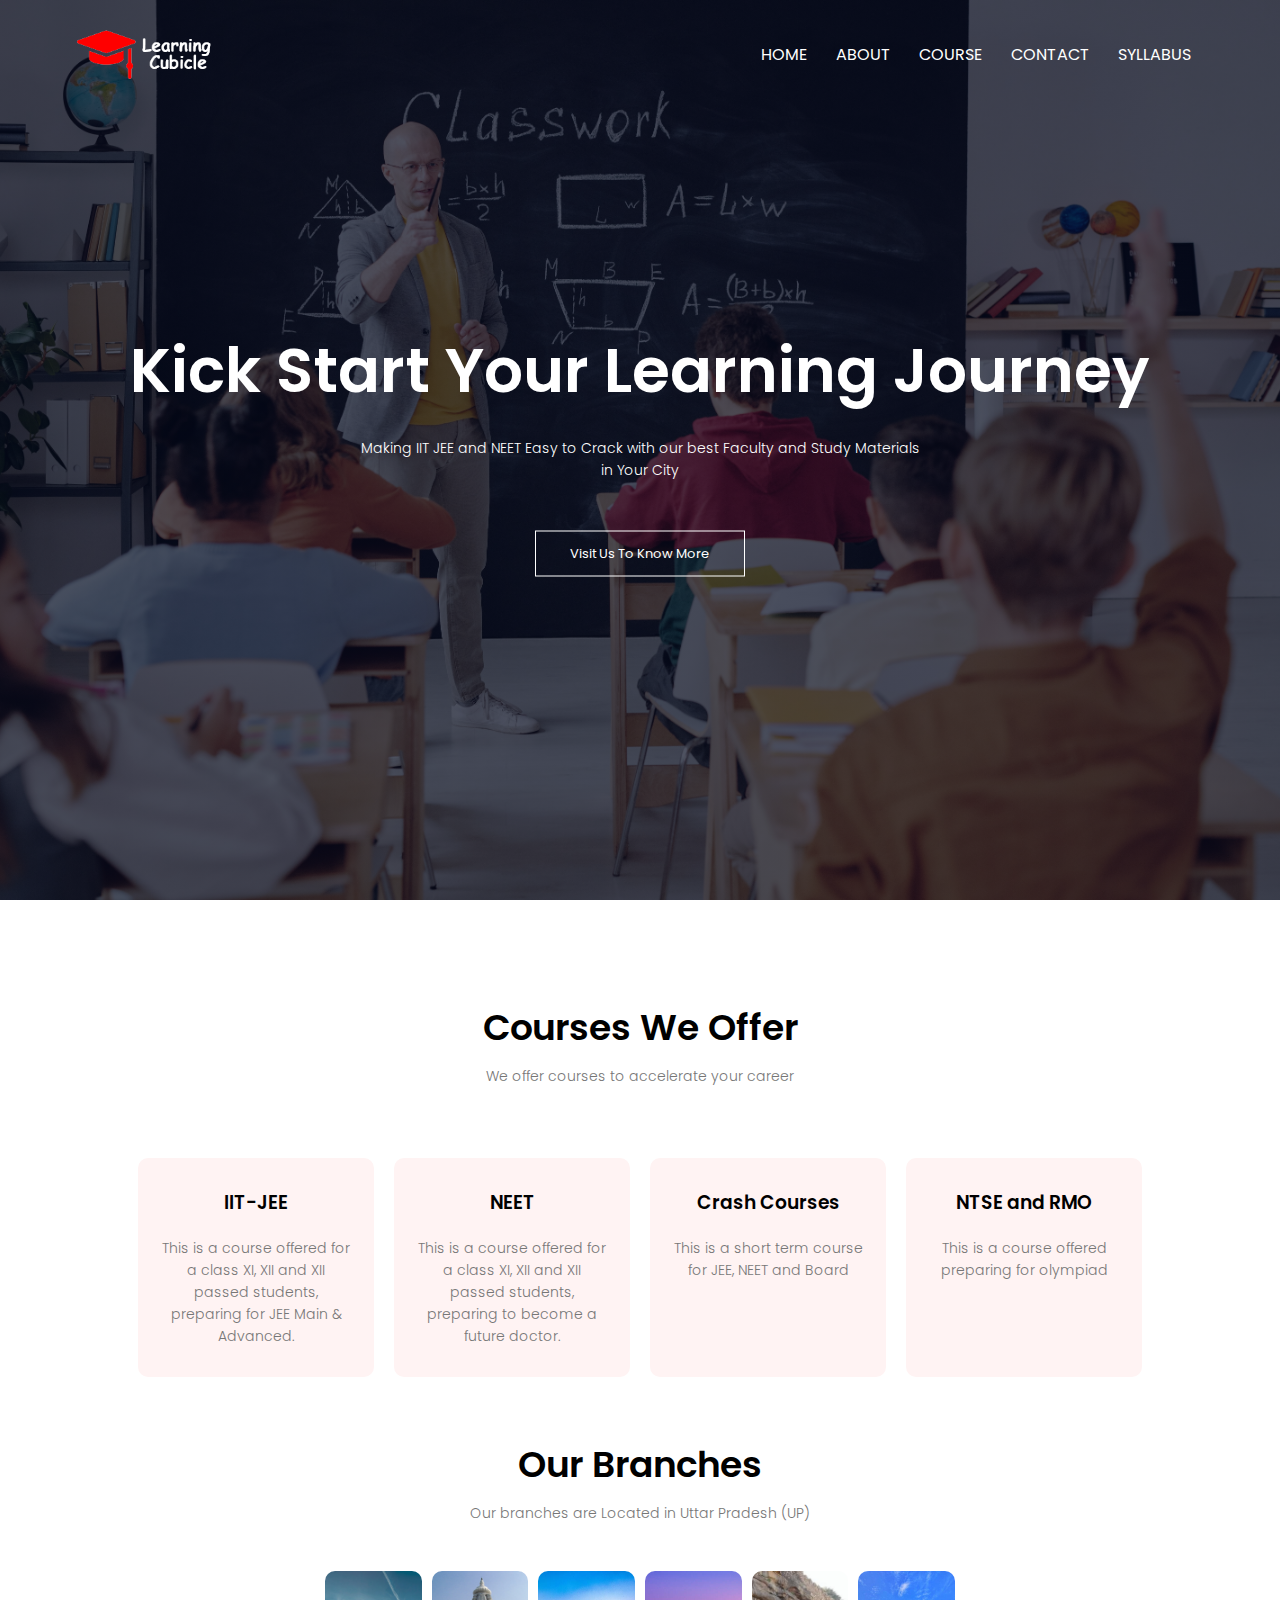
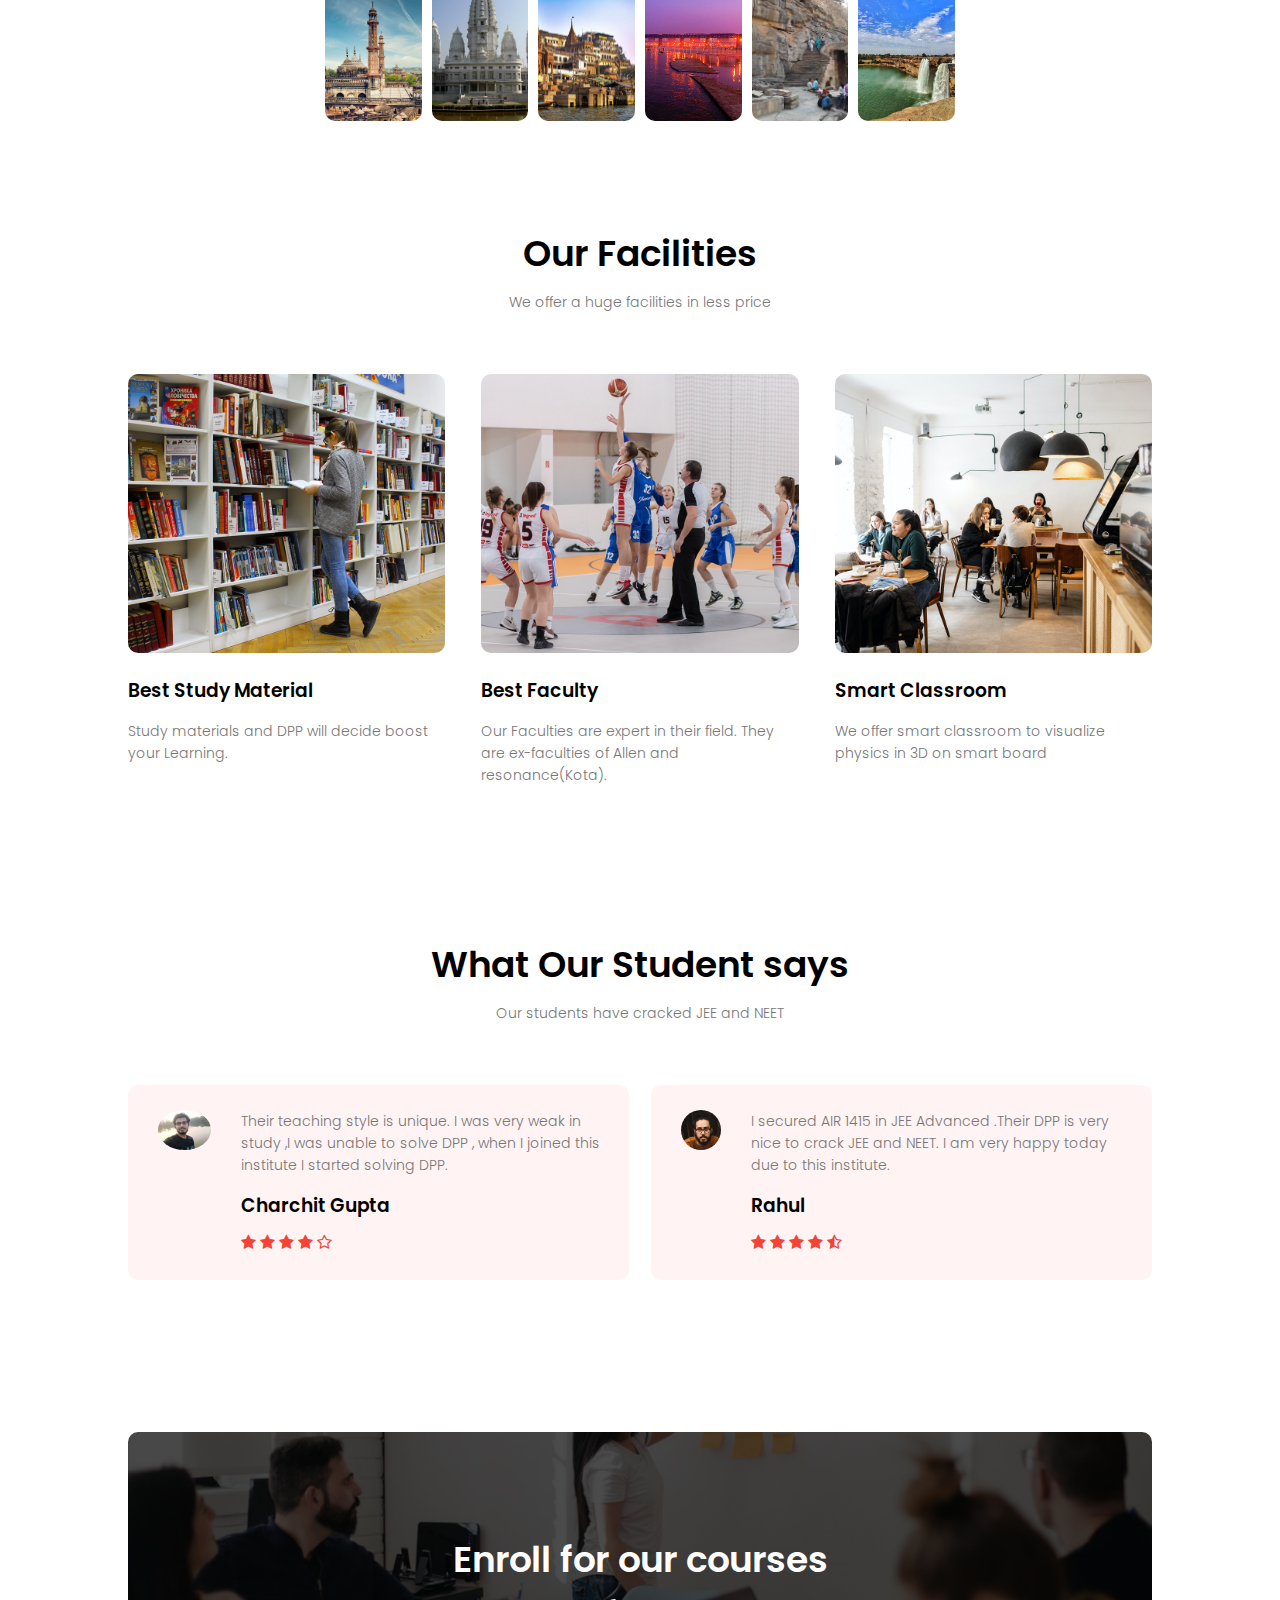
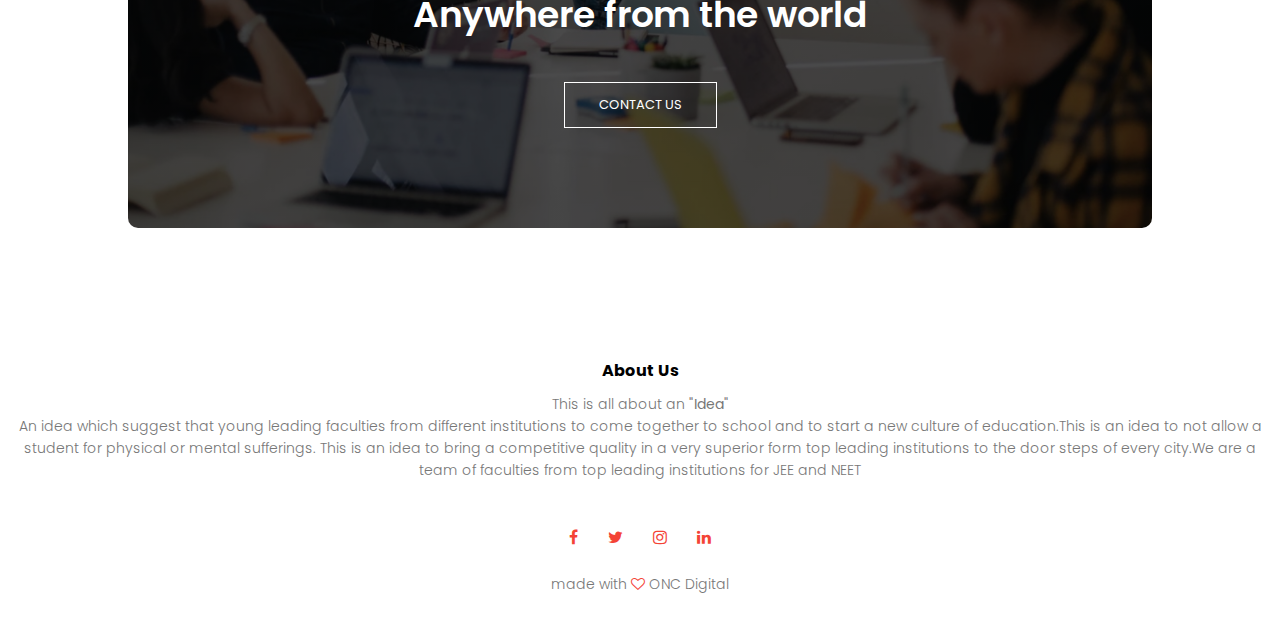
<file: index.html>
<!DOCTYPE html>
<html lang="en" dir="ltr">
  <head>
    <meta charset="utf-8">
    <meta name="viewport" content="width=device-width, initial-scale=1.0">
    <title>Learning Cubicle</title>
    <link rel="stylesheet" href="style.css">
    <link href="https://fonts.googleapis.com/css2?family=Poppins:ital,wght@0,200;0,300;0,400;1,100;1,600&display=swap" rel="stylesheet">
    <link rel="stylesheet" href="https://cdnjs.cloudflare.com/ajax/libs/font-awesome/4.7.0/css/font-awesome.min.css">
  </head>
  <body>

    <section class="header">

      <nav>
        <a href="index.html"><img src="images/logo2.png" alt=""></a>
        <div class="nav-links" id="navLinks">
          <i class="fa fa-close" onclick="hideMenu()"></i>

          <ul>
            <li><a href="index.html">HOME</a></li>
            <li><a href="about.html">ABOUT</a></li>
            <li><a href="course.html">COURSE</a></li>
            <!-- <li><a href="blog.html">BLOG</a></li> -->
            <li><a href="contact.html">CONTACT</a></li>
            <li><a href="syllabus.html">SYLLABUS</a></li>
          </ul>

        </div>
        <i class="fa fa-bars" onclick="showMenu()"></i>

      </nav>


      <div class="text-box">
        <h1>Kick Start Your Learning Journey</h1>
        <p>Making IIT JEE and NEET Easy to Crack with our best Faculty and Study Materials <br>in Your City</p>
        <a href="#" class="hero-btn">Visit Us To Know More</a>

      </div>



    </section>


    <!-- ----------course--------- -->

    <section class="course">
      <h1>Courses We Offer</h1>
      <p>We offer courses to accelerate your career</p>

      <div class="row">
        <div class="course-col">
          <h3>IIT-JEE</h3>
          <p>This is a course offered for a class XI, XII and XII passed students, preparing for JEE Main & Advanced.</p>

        </div>
        <div class="course-col">
          <h3>NEET</h3>
          <p>This is a course offered for a class XI, XII and XII passed students, preparing to become a future doctor.</p>

        </div>
        <div class="course-col">
          <h3>Crash Courses</h3>
          <p>This is a short term course for JEE, NEET and Board</p>

        </div>
        <div class="course-col">
          <h3>NTSE and RMO</h3>
          <p>This is a course offered preparing for olympiad</p>

        </div>

      </div>
    </section>
<!-- ------campus------- -->

<section class="campus">
  <h1>Our  Branches</h1>
  <p>Our branches are Located in Uttar Pradesh (UP)</p>

  <div class="row">
    <div class="campus-col">
      <img src="images/lucknow.jpg" alt="">
      <div class="layer">
        <h3>LUCKNOW</h3>

      </div>

    </div>
    <div class="campus-col">
      <img src="images/kanpur.jpg" alt="">
      <div class="layer">
        <h3>KANPUR</h3>

      </div>

    </div>
    <div class="campus-col">
      <img src="images/banaras.jpg" alt="">
      <div class="layer">
        <h3>BANARAS</h3>

      </div>

    </div>
    <div class="campus-col">
      <img src="images/prayagraj.jpg" alt="">
      <div class="layer">
        <h3>PRAYAGRAJ</h3>

      </div>

    </div>
    <div class="campus-col">
      <img src="images/banda.jpg" alt="">
      <div class="layer">
        <h3>BANDA</h3>

      </div>

    </div>
    <div class="campus-col">
      <img src="images/karvi.jpg" alt="">
      <div class="layer">
        <h3>KARVI</h3>

      </div>

    </div>

  </div>





</section>


<!-- --------Facilities------- -->

<section class="facilities">
  <h1>Our Facilities</h1>
  <p>We offer a huge facilities in less price</p>

  <div class="row">
    <div class="facilities-col">
      <img src="images/library.png" alt="">
      <h3>Best Study Material</h3>
      <p>Study materials and DPP will decide boost your Learning.</p>

    </div>
    <div class="facilities-col">
      <img src="images/basketball.png" alt="">
      <h3>Best Faculty</h3>
      <p>Our Faculties  are expert in their field. They are ex-faculties of Allen and resonance(Kota).</p>

    </div>
    <div class="facilities-col">
      <img src="images/cafeteria.png" alt="">
      <h3>Smart Classroom</h3>
      <p>We offer smart classroom to visualize physics in 3D on smart board</p>

    </div>

  </div>


</section>


<!-- ------testimonials------- -->

<section class="testimonials">
  <h1>What Our Student says</h1>
  <p>Our students have cracked JEE and NEET</p>

  <div class="row">
    <div class="testimonials-col">
      <img src="images/charchit.jpeg" alt="">
      <div class="">
        <p>Their teaching style is unique. I was very weak in study ,I was unable to solve DPP , when I joined this institute I started solving DPP.
        </p>
        <h3>Charchit Gupta</h3>
        <i class="fa fa-star"></i>
        <i class="fa fa-star"></i>
        <i class="fa fa-star"></i>
        <i class="fa fa-star"></i>
        <i class="fa fa-star-o"></i>

      </div>

    </div>
    <div class="testimonials-col">
      <img src="images/user2.jpg" alt="">
      <div class="">
        <p>I secured AIR 1415 in JEE Advanced .Their DPP is very nice to crack JEE and NEET. I am very happy today due to this institute.
        </p>
        <h3>Rahul</h3>
        <i class="fa fa-star"></i>
        <i class="fa fa-star"></i>
        <i class="fa fa-star"></i>
        <i class="fa fa-star"></i>
        <i class="fa fa-star-half-o"></i>

      </div>

    </div>


  </div>

</section>

<!-- ------Call To Action------ -->

<section class="cta">
  <h1>Enroll for our  courses <br>Anywhere from the world</h1>
  <a href="#" class="hero-btn">CONTACT US</a>

</section>


<!-- ------Footer----- -->

<section class="footer">

  <h4>About Us</h4>

  <p>This is all about an <strong>"Idea"</strong><br>An idea which suggest that young
    leading faculties from different institutions to come together to school and to start
    a new culture of education.This is an idea to not allow a student for physical or mental sufferings.
    This is an idea to bring a competitive quality in a very superior form top leading institutions
    to the door steps of every city.We are a team of faculties from top leading institutions for JEE and NEET <p/>
<div class="icons">
  <i class="fa fa-facebook"></i>
  <i class="fa fa-twitter"></i>
  <i class="fa fa-instagram"></i>
  <i class="fa fa-linkedin"></i>

</div>
<p>made with <i class="fa fa-heart-o"> </i> ONC Digital</p>

</section>
























    <script type="text/javascript">
      var navLinks=document.getElementById("navLinks");
      function showMenu(){
        navLinks.style.right="0";

      }
      function hideMenu(){
        navLinks.style.right="-200px";

      }




    </script>

  </body>
</html>
</file>
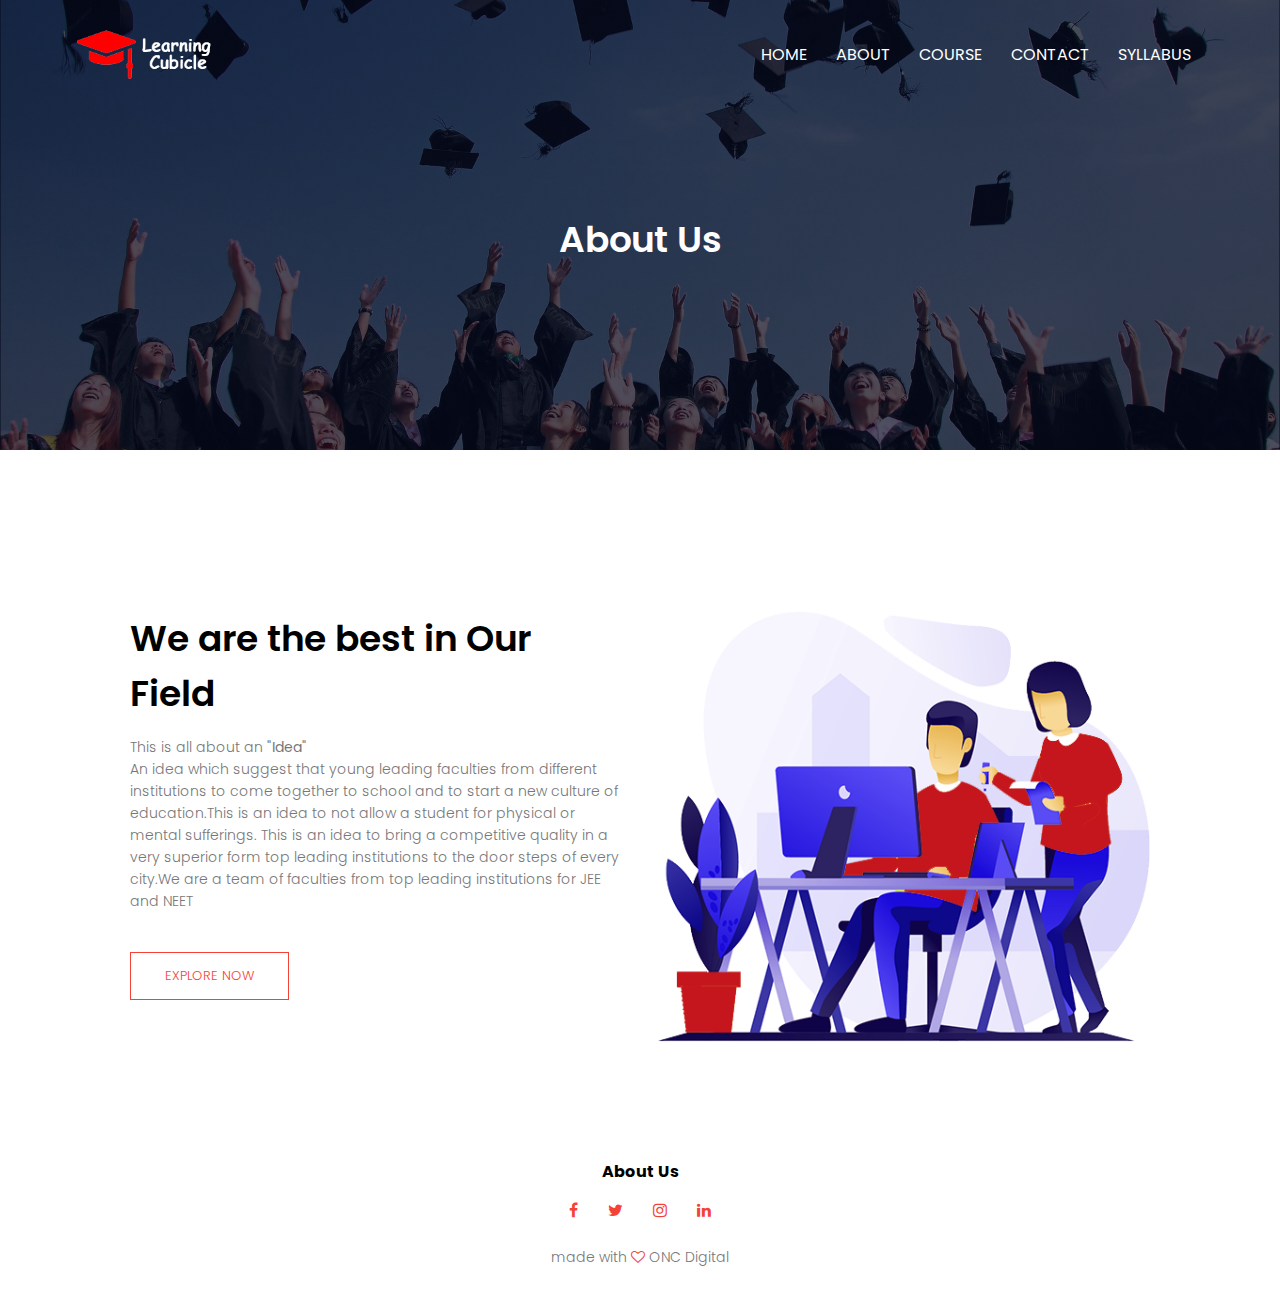
<file: about.html>
<!DOCTYPE html>
<html lang="en" dir="ltr">
  <head>
    <meta charset="utf-8">
    <meta name="viewport" content="width=device-width, initial-scale=1.0">
    <title>Learning Cubicle</title>
    <link rel="stylesheet" href="style.css">
    <link href="https://fonts.googleapis.com/css2?family=Poppins:ital,wght@0,200;0,300;0,400;1,100;1,600&display=swap" rel="stylesheet">
    <link rel="stylesheet" href="https://cdnjs.cloudflare.com/ajax/libs/font-awesome/4.7.0/css/font-awesome.min.css">
  </head>
  <body>

    <section class="sub-header">

      <nav>
        <a href="index.html"><img src="images/logo2.png" alt=""></a>
        <div class="nav-links" id="navLinks">
          <i class="fa fa-close" onclick="hideMenu()"></i>

          <ul>
            <li><a href="index.html">HOME</a></li>
            <li><a href="about.html">ABOUT</a></li>
            <li><a href="course.html">COURSE</a></li>
            <!-- <li><a href="blog.html">BLOG</a></li> -->
            <li><a href="contact.html">CONTACT</a></li>
            <li><a href="syllabus.html">SYLLABUS</a></li>
          </ul>

        </div>
        <i class="fa fa-bars" onclick="showMenu()"></i>

      </nav>


      <h1>About Us</h1>



    </section>

    <!-- ------about us content----- -->

    <section class="about-us">
      <div class="row">
        <div class="about-col">
          <h1>We are the best in Our Field</h1>
          <p>This is all about an <strong>"Idea"</strong><br>An idea which suggest that young
            leading faculties from different institutions to come together to school and to start
            a new culture of education.This is an idea to not allow a student for physical or mental sufferings.
            This is an idea to bring a competitive quality in a very superior form top leading institutions
            to the door steps of every city.We are a team of faculties from top leading institutions for JEE and NEET <p/>

          <a href="#"class="hero-btn red-btn">EXPLORE NOW</a>
        </div>
        <div class="about-col">
          <img src="images/aboutus.png" alt="">

        </div>

      </div>

    </section>



<section class="footer">

  <h4>About Us</h4>

  <!-- <p>Lorem Ipsum is simply dummy <br>text of the printing and typesetting industry. Lorem Ipsum has been the industry's standard dummy text ever since the 1500s -->
<div class="icons">
  <i class="fa fa-facebook"></i>
  <i class="fa fa-twitter"></i>
  <i class="fa fa-instagram"></i>
  <i class="fa fa-linkedin"></i>

</div>
<p>made with <i class="fa fa-heart-o"> </i> ONC Digital</p>

</section>
























    <script type="text/javascript">
      var navLinks=document.getElementById("navLinks");
      function showMenu(){
        navLinks.style.right="0";

      }
      function hideMenu(){
        navLinks.style.right="-200px";

      }




    </script>

  </body>
</html>
</file>
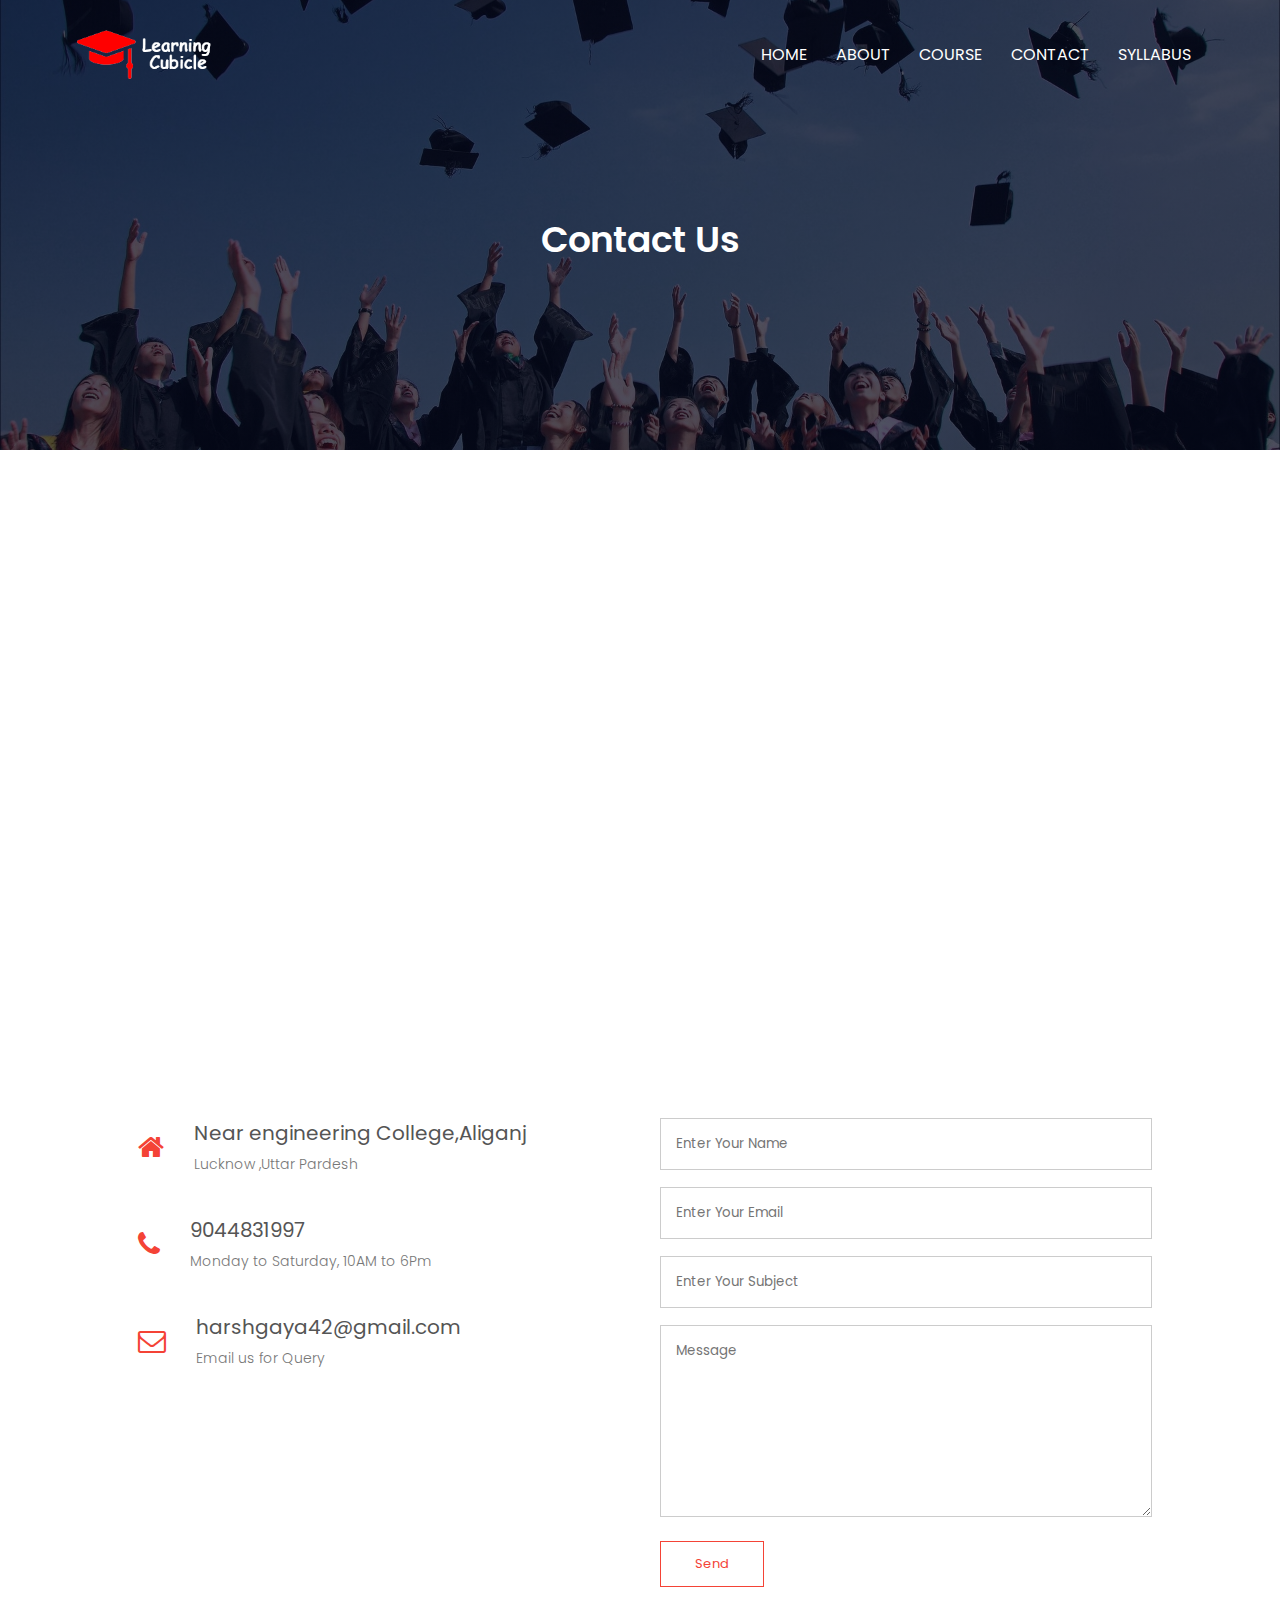
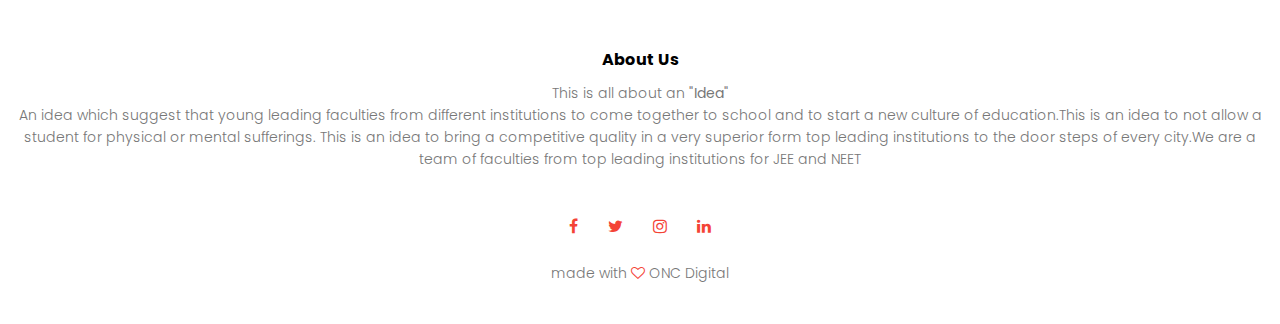
<file: contact.html>
<!DOCTYPE html>
<html lang="en" dir="ltr">
  <head>
    <meta charset="utf-8">
    <meta name="viewport" content="width=device-width, initial-scale=1.0">
    <title>Learning Cubicle</title>
    <link rel="stylesheet" href="style.css">
    <link href="https://fonts.googleapis.com/css2?family=Poppins:ital,wght@0,200;0,300;0,400;1,100;1,600&display=swap" rel="stylesheet">
    <link rel="stylesheet" href="https://cdnjs.cloudflare.com/ajax/libs/font-awesome/4.7.0/css/font-awesome.min.css">
  </head>
  <body>

    <section class="sub-header">

      <nav>
        <a href="index.html"><img src="images/logo2.png" alt=""></a>
        <div class="nav-links" id="navLinks">
          <i class="fa fa-close" onclick="hideMenu()"></i>

          <ul>
            <li><a href="index.html">HOME</a></li>
            <li><a href="about.html">ABOUT</a></li>
            <li><a href="course.html">COURSE</a></li>
            <!-- <li><a href="blog.html">BLOG</a></li> -->
            <li><a href="contact.html">CONTACT</a></li>
            <li><a href="syllabus.html">SYLLABUS</a></li>
          </ul>

        </div>
        <i class="fa fa-bars" onclick="showMenu()"></i>

      </nav>


      <h1>Contact Us</h1>



    </section>

    <!-- ------Conatct us ----- -->

    <section class="location">

      <iframe src="https://www.google.com/maps/embed?pb=!1m18!1m12!1m3!1d3557.7711831620677!2d80.94252771408537!3d26.910756083128398!2m3!1f0!2f0!3f0!3m2!1i1024!2i768!4f13.1!3m3!1m2!1s0x399957b4f2b777ed%3A0x1ec294c05c4ec7d0!2sEngineering%20College%20Rd%2C%20Sector%20B%2C%20Aliganj%2C%20Lucknow%2C%20Uttar%20Pradesh%20226021!5e0!3m2!1sen!2sin!4v1643259024659!5m2!1sen!2sin" width="600" height="450" style="border:0;" allowfullscreen="" loading="lazy"></iframe>


    </section>

    <section class="contact-us">
      <div class="row">
        <div class="contact-col">
          <div>

            <i class="fa fa-home"></i>

            <span>
              <h5>Near engineering College,Aliganj</h5>
              <p>Lucknow ,Uttar Pardesh</p>
            </span>

          </div>
          <div>

            <i class="fa fa-phone"></i>

            <span>
              <h5>9044831997</h5>
              <p>Monday to Saturday, 10AM to 6Pm</p>
            </span>

          </div>
          <div>

            <i class="fa fa-envelope-o"></i>

            <span>
              <h5>harshgaya42@gmail.com</h5>
              <p>Email us for Query</p>
            </span>

          </div>

        </div>
        <div class="contact-col">
          <form class="" action="form-handler.php" method="post">
            <input type="text" name="name" placeholder="Enter Your Name" required>
            <input type="email"name="email" placeholder="Enter Your Email" required>
            <input type="text" name="subject"placeholder="Enter Your Subject" required>
            <textarea rows="8" name="message"placeholder="Message" required></textarea>
            <button type="submit" class="hero-btn red-btn">Send</button>
          </form>

        </div>
      </div>

    </section>





<section class="footer">

  <h4>About Us</h4>
  <p>This is all about an <strong>"Idea"</strong><br>An idea which suggest that young
    leading faculties from different institutions to come together to school and to start
    a new culture of education.This is an idea to not allow a student for physical or mental sufferings.
    This is an idea to bring a competitive quality in a very superior form top leading institutions
    to the door steps of every city.We are a team of faculties from top leading institutions for JEE and NEET <p/>

<div class="icons">
  <i class="fa fa-facebook"></i>
  <i class="fa fa-twitter"></i>
  <i class="fa fa-instagram"></i>
  <i class="fa fa-linkedin"></i>

</div>
<p>made with <i class="fa fa-heart-o"> </i> ONC Digital</p>

</section>
























    <script type="text/javascript">
      var navLinks=document.getElementById("navLinks");
      function showMenu(){
        navLinks.style.right="0";

      }
      function hideMenu(){
        navLinks.style.right="-200px";

      }




    </script>

  </body>
</html>
</file>
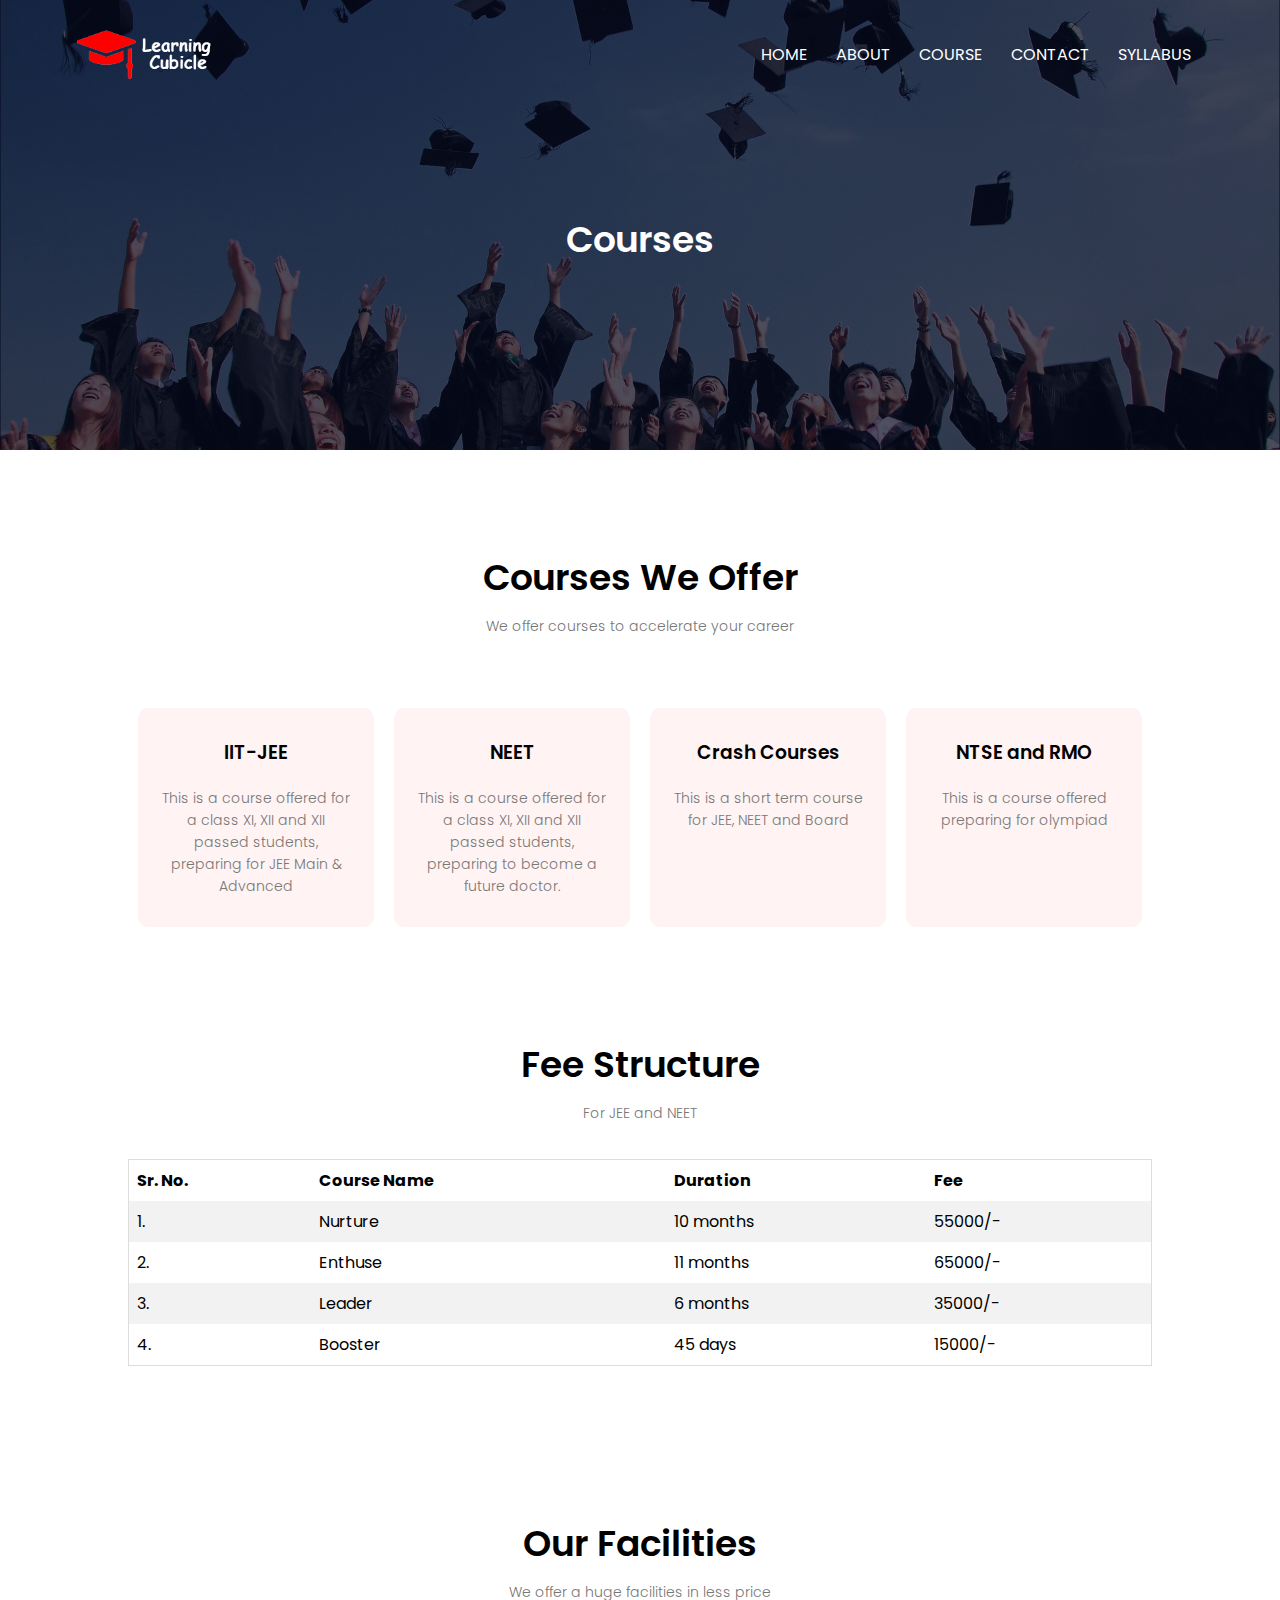
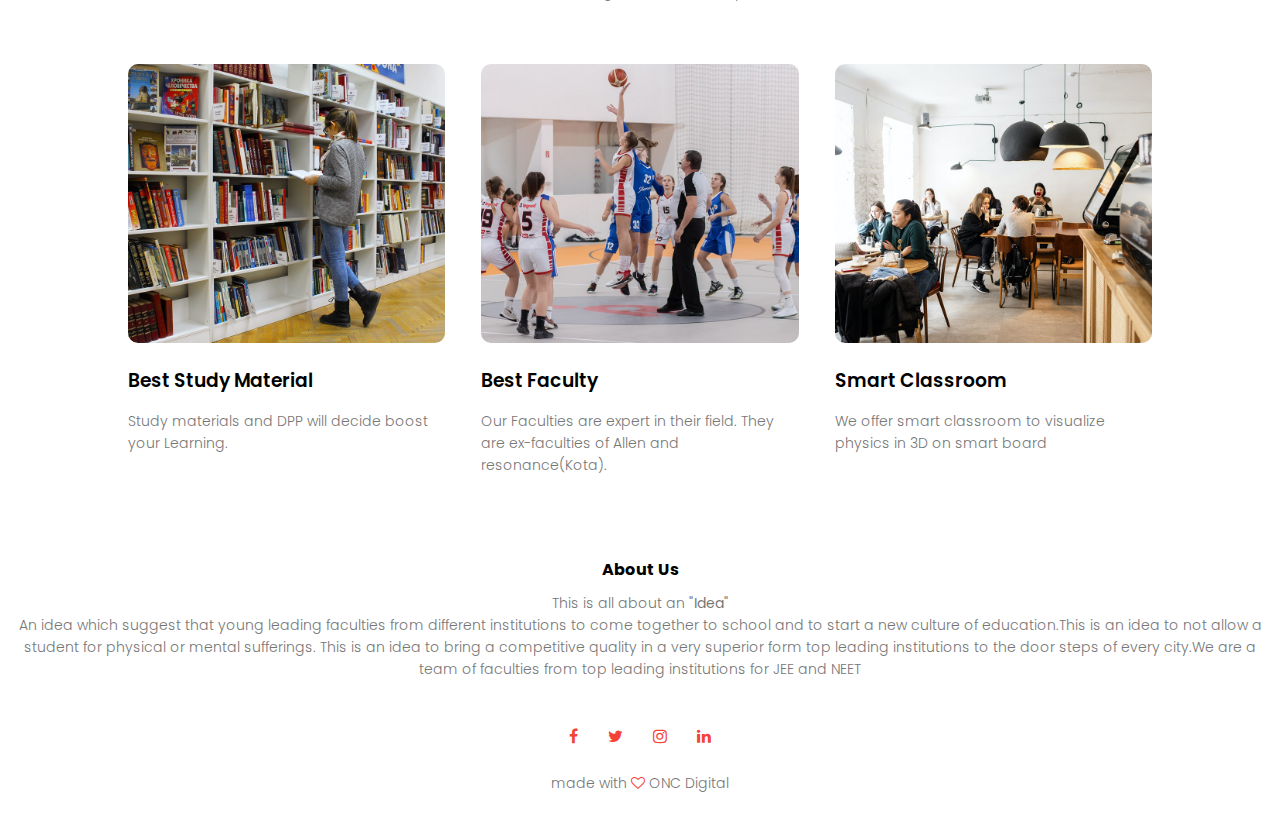
<file: course.html>
<!DOCTYPE html>
<html lang="en" dir="ltr">
  <head>
    <meta charset="utf-8">
    <meta name="viewport" content="width=device-width, initial-scale=1.0">
    <title>Learning Cubicle</title>
    <link rel="stylesheet" href="style.css">
    <link href="https://fonts.googleapis.com/css2?family=Poppins:ital,wght@0,200;0,300;0,400;1,100;1,600&display=swap" rel="stylesheet">
    <link rel="stylesheet" href="https://cdnjs.cloudflare.com/ajax/libs/font-awesome/4.7.0/css/font-awesome.min.css">
  </head>
  <body>

    <section class="sub-header">

      <nav>
        <a href="index.html"><img src="images/logo2.png" alt=""></a>
        <div class="nav-links" id="navLinks">
          <i class="fa fa-close" onclick="hideMenu()"></i>

          <ul>
            <li><a href="index.html">HOME</a></li>
            <li><a href="about.html">ABOUT</a></li>
            <li><a href="course.html">COURSE</a></li>
            <!-- <li><a href="blog.html">BLOG</a></li> -->
            <li><a href="contact.html">CONTACT</a></li>
            <li><a href="syllabus.html">SYLLABUS</a></li>
          </ul>

        </div>
        <i class="fa fa-bars" onclick="showMenu()"></i>

      </nav>


      <h1>Courses</h1>

      <!-- -----courses ------- -->



    </section>

    <!-- ------about us content----- -->

    <section class="course">
      <h1>Courses We Offer</h1>
      <p>We offer courses to accelerate your career </p>

      <div class="row">
        <div class="course-col">
          <h3>IIT-JEE</h3>
          <p>This is a course offered for a class XI, XII and XII passed students, preparing for JEE Main & Advanced</p>

        </div>
        <div class="course-col">
          <h3>NEET</h3>
          <p>This is a course offered for a class XI, XII and XII passed students, preparing to become a future doctor.</p>

        </div>
        <div class="course-col">
          <h3>Crash Courses</h3>
          <p>This is a short term course for JEE, NEET and Board</p>

        </div>
        <div class="course-col">
          <h3>NTSE and RMO</h3>
          <p>This is a course offered preparing for olympiad</p>

        </div>

      </div>
    </section>

    <!-- -----Course Fee----- -->

    <section class="fee-structure">
      <h1>Fee Structure</h1>
      <p>For JEE and NEET</p><br>
      <div style="overflow-x:auto;">
  <table>
    <tr>
      <th>Sr. No.</th>
      <th>Course Name</th>
      <th>Duration</th>
      <th>Fee</th>

    </tr>
    <tr>
      <td>1.</td>
      <td>Nurture</td>
      <td>10 months</td>
      <td>55000/-</td>

    </tr>

    <tr>
      <td>2.</td>
      <td>Enthuse</td>
      <td>11 months</td>
      <td>65000/-</td>
    </tr>
    <tr>
      <td>3.</td>
      <td>Leader</td>
      <td>6 months</td>
      <td>35000/-</td>
    </tr>
    <tr>
      <td>4.</td>
      <td>Booster</td>
      <td>45 days</td>
      <td>15000/-</td>
    </tr>
  </table><br><br>
</div>

    </section>


<!-- -----facilities------ -->

<section class="facilities">
  <h1>Our Facilities</h1>
  <p>We offer a huge facilities in less price</p>

  <div class="row">
    <div class="facilities-col">
      <img src="images/library.png" alt="">
      <h3>Best Study Material</h3>
      <p>Study materials and DPP will decide boost your Learning.</p>

    </div>
    <div class="facilities-col">
      <img src="images/basketball.png" alt="">
      <h3>Best Faculty</h3>
      <p>Our Faculties  are expert in their field. They are ex-faculties of Allen and resonance(Kota).</p>

    </div>
    <div class="facilities-col">
      <img src="images/cafeteria.png" alt="">
      <h3>Smart Classroom</h3>
      <p>We offer smart classroom to visualize physics in 3D on smart board</p>

    </div>

  </div>


</section>




<section class="footer">

  <h4>About Us</h4>
  <p>This is all about an <strong>"Idea"</strong><br>An idea which suggest that young
    leading faculties from different institutions to come together to school and to start
    a new culture of education.This is an idea to not allow a student for physical or mental sufferings.
    This is an idea to bring a competitive quality in a very superior form top leading institutions
    to the door steps of every city.We are a team of faculties from top leading institutions for JEE and NEET <p/>

<div class="icons">
  <i class="fa fa-facebook"></i>
  <i class="fa fa-twitter"></i>
  <i class="fa fa-instagram"></i>
  <i class="fa fa-linkedin"></i>

</div>
<p>made with <i class="fa fa-heart-o"> </i> ONC Digital</p>

</section>
























    <script type="text/javascript">
      var navLinks=document.getElementById("navLinks");
      function showMenu(){
        navLinks.style.right="0";

      }
      function hideMenu(){
        navLinks.style.right="-200px";

      }




    </script>

  </body>
</html>
</file>
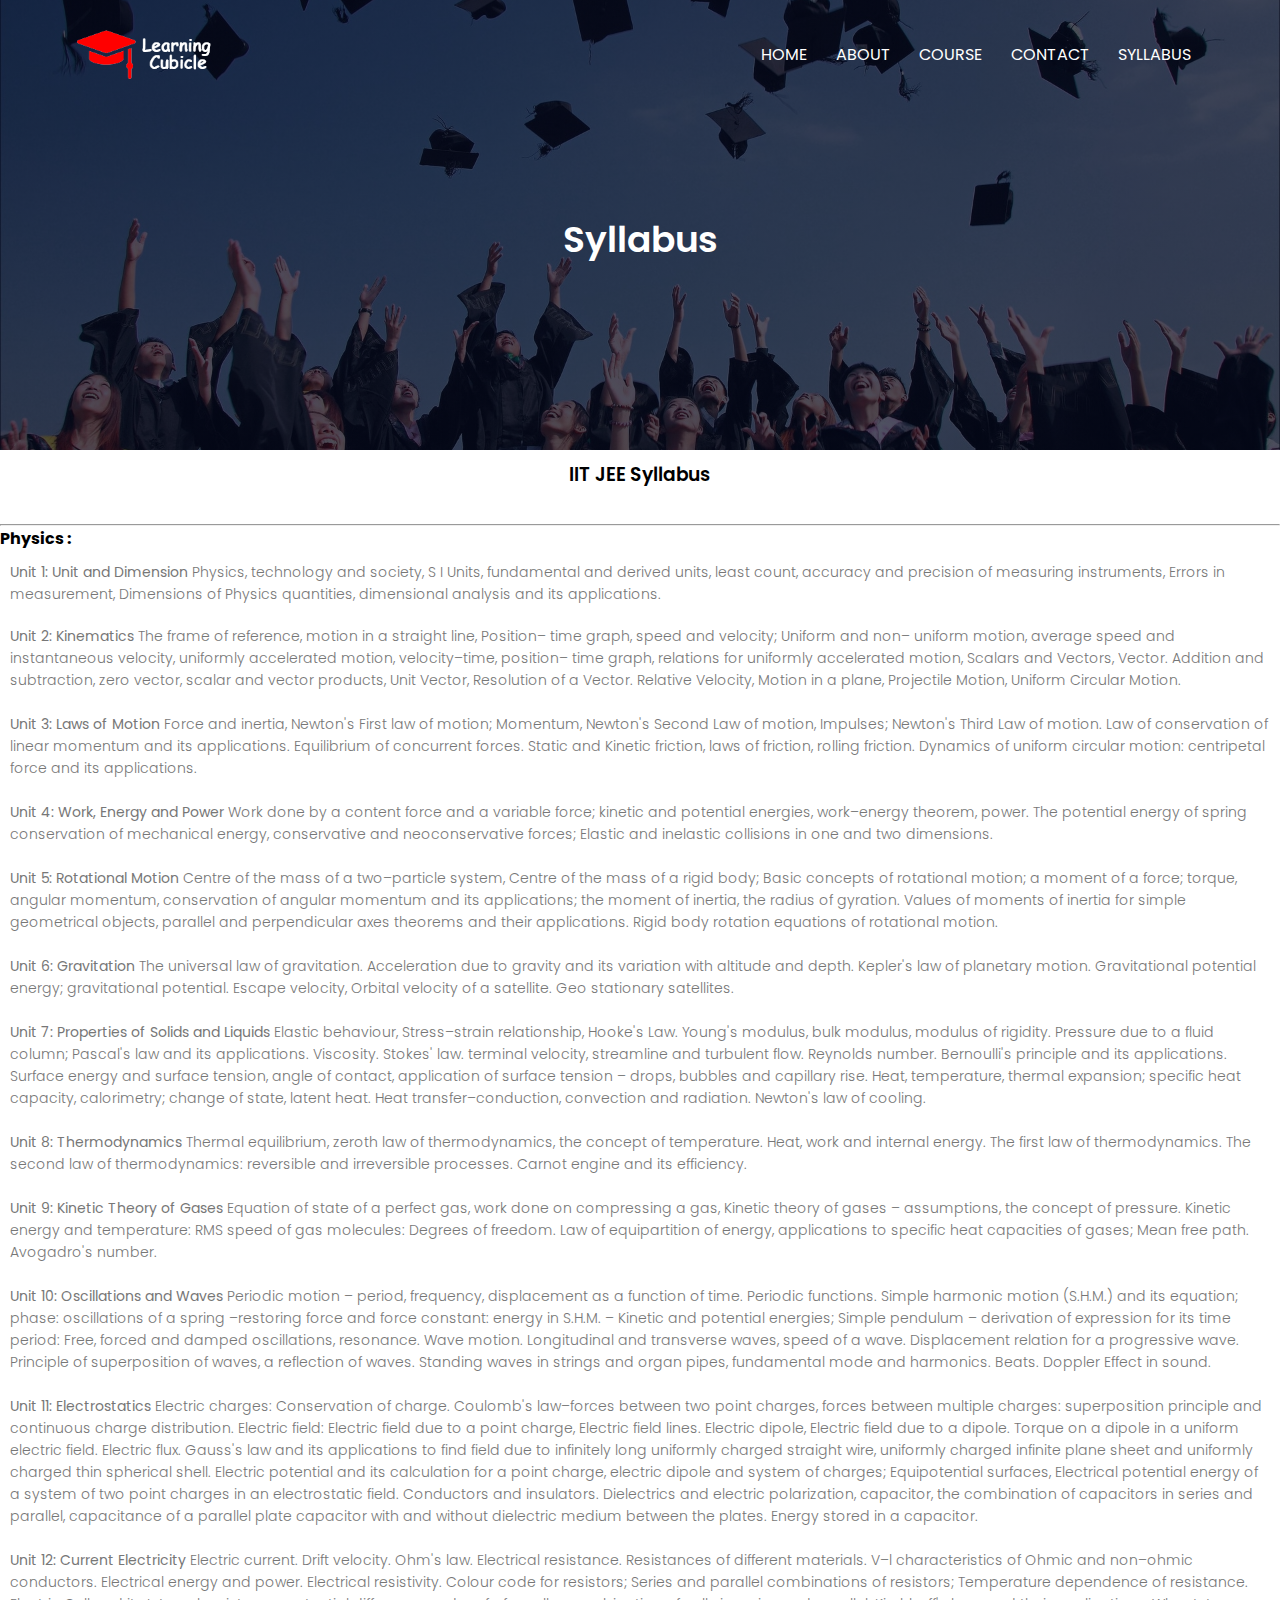
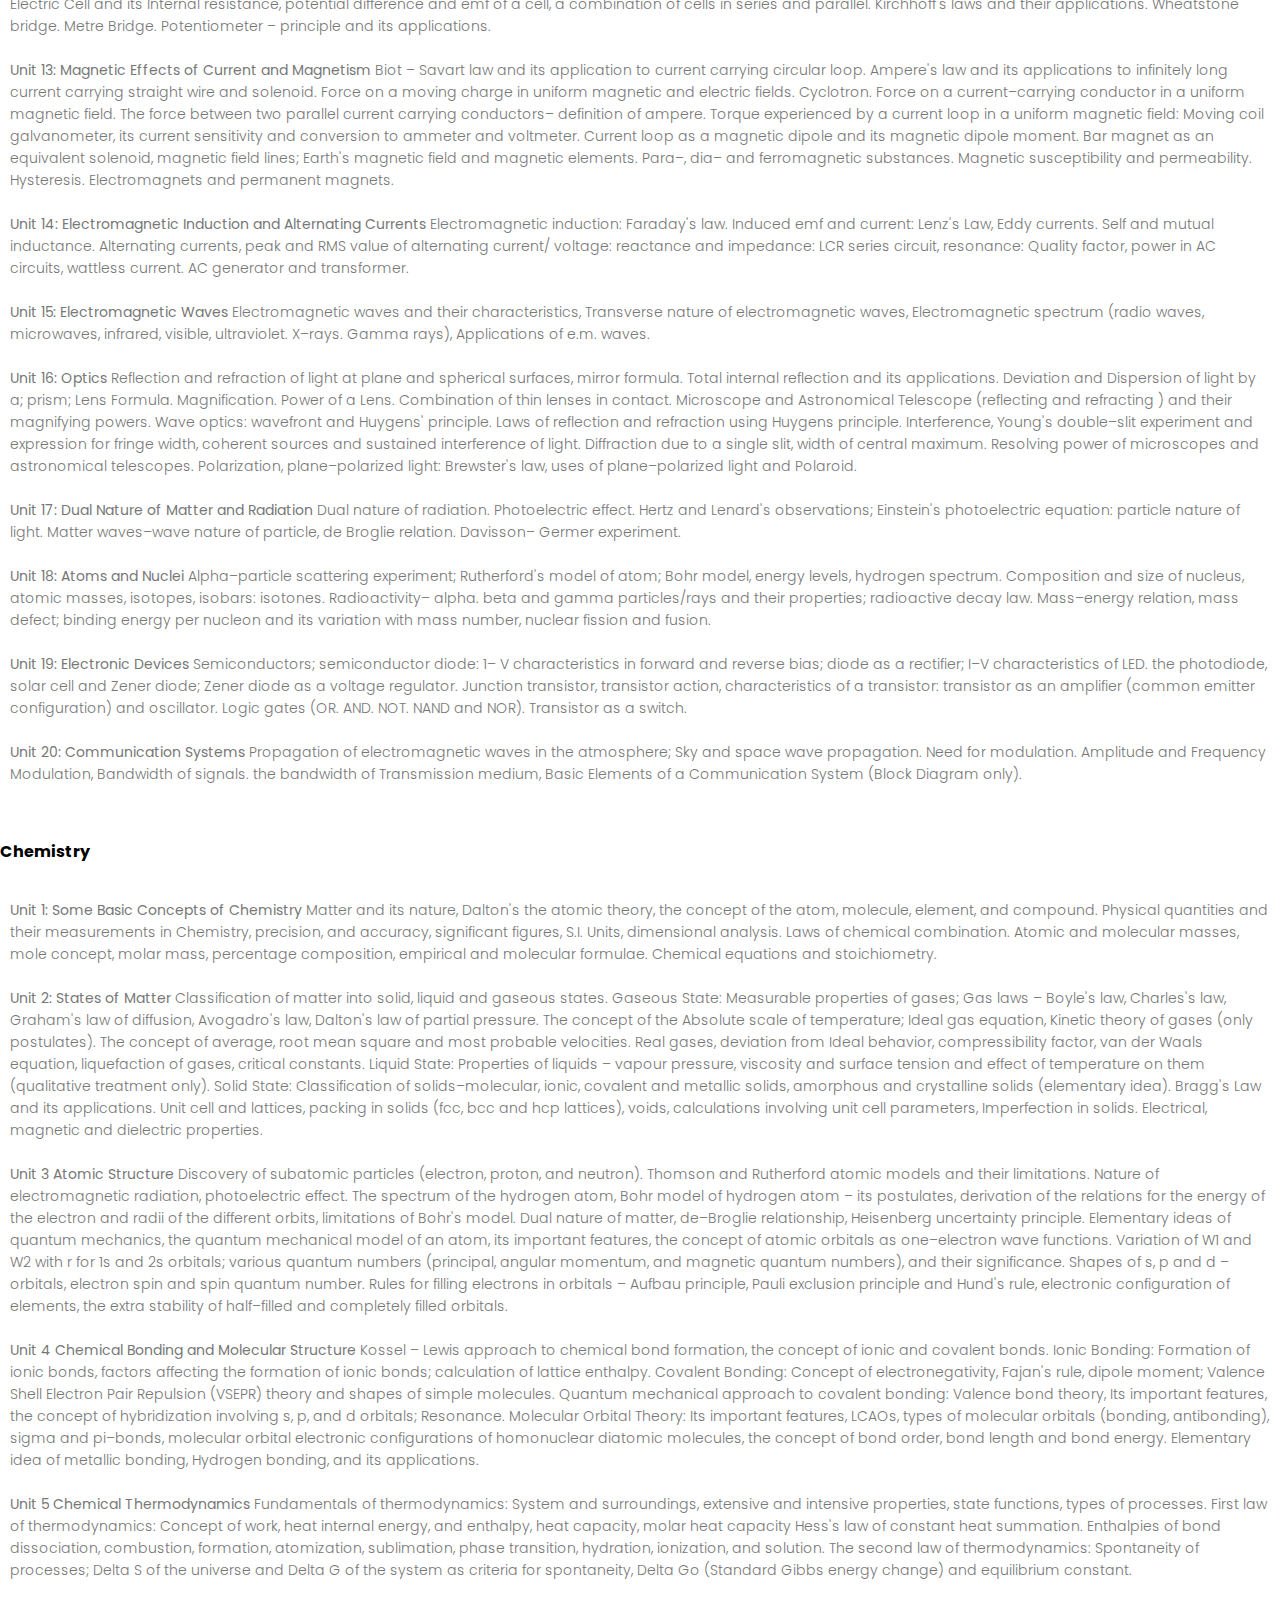
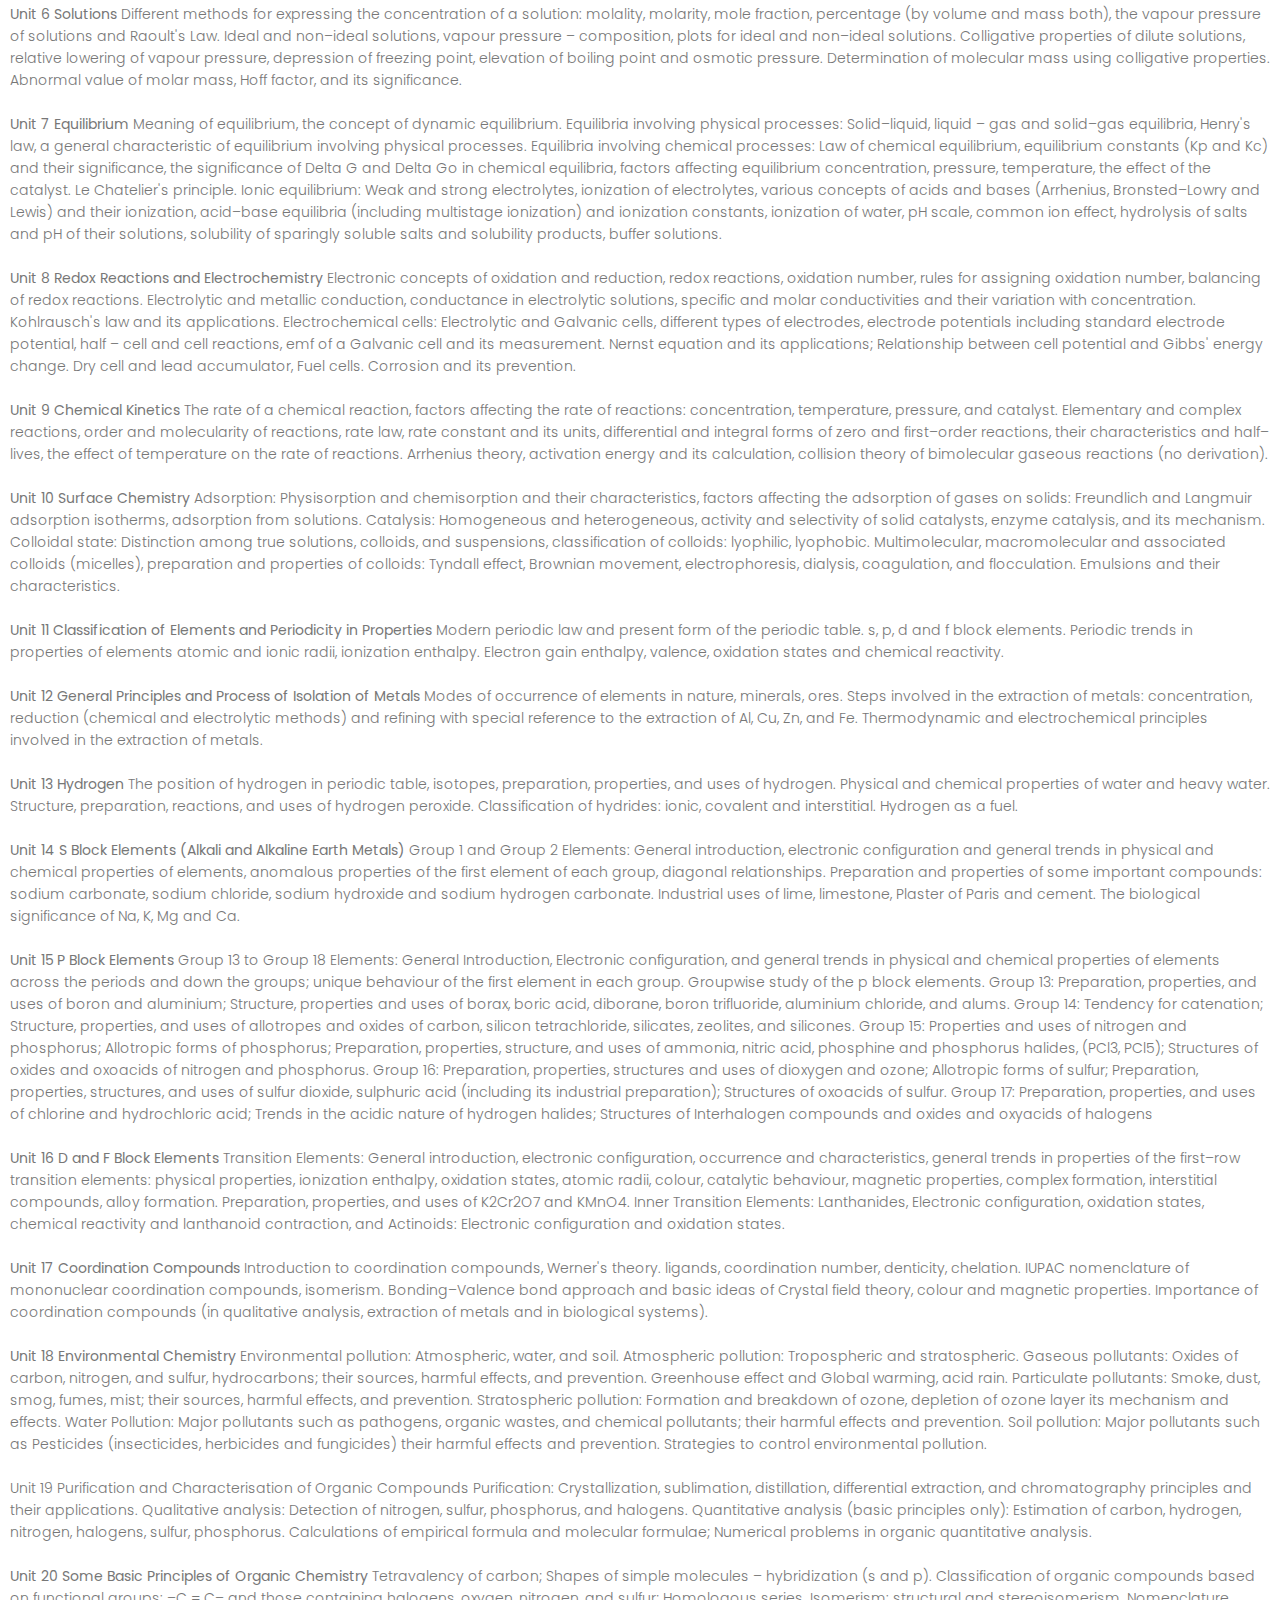
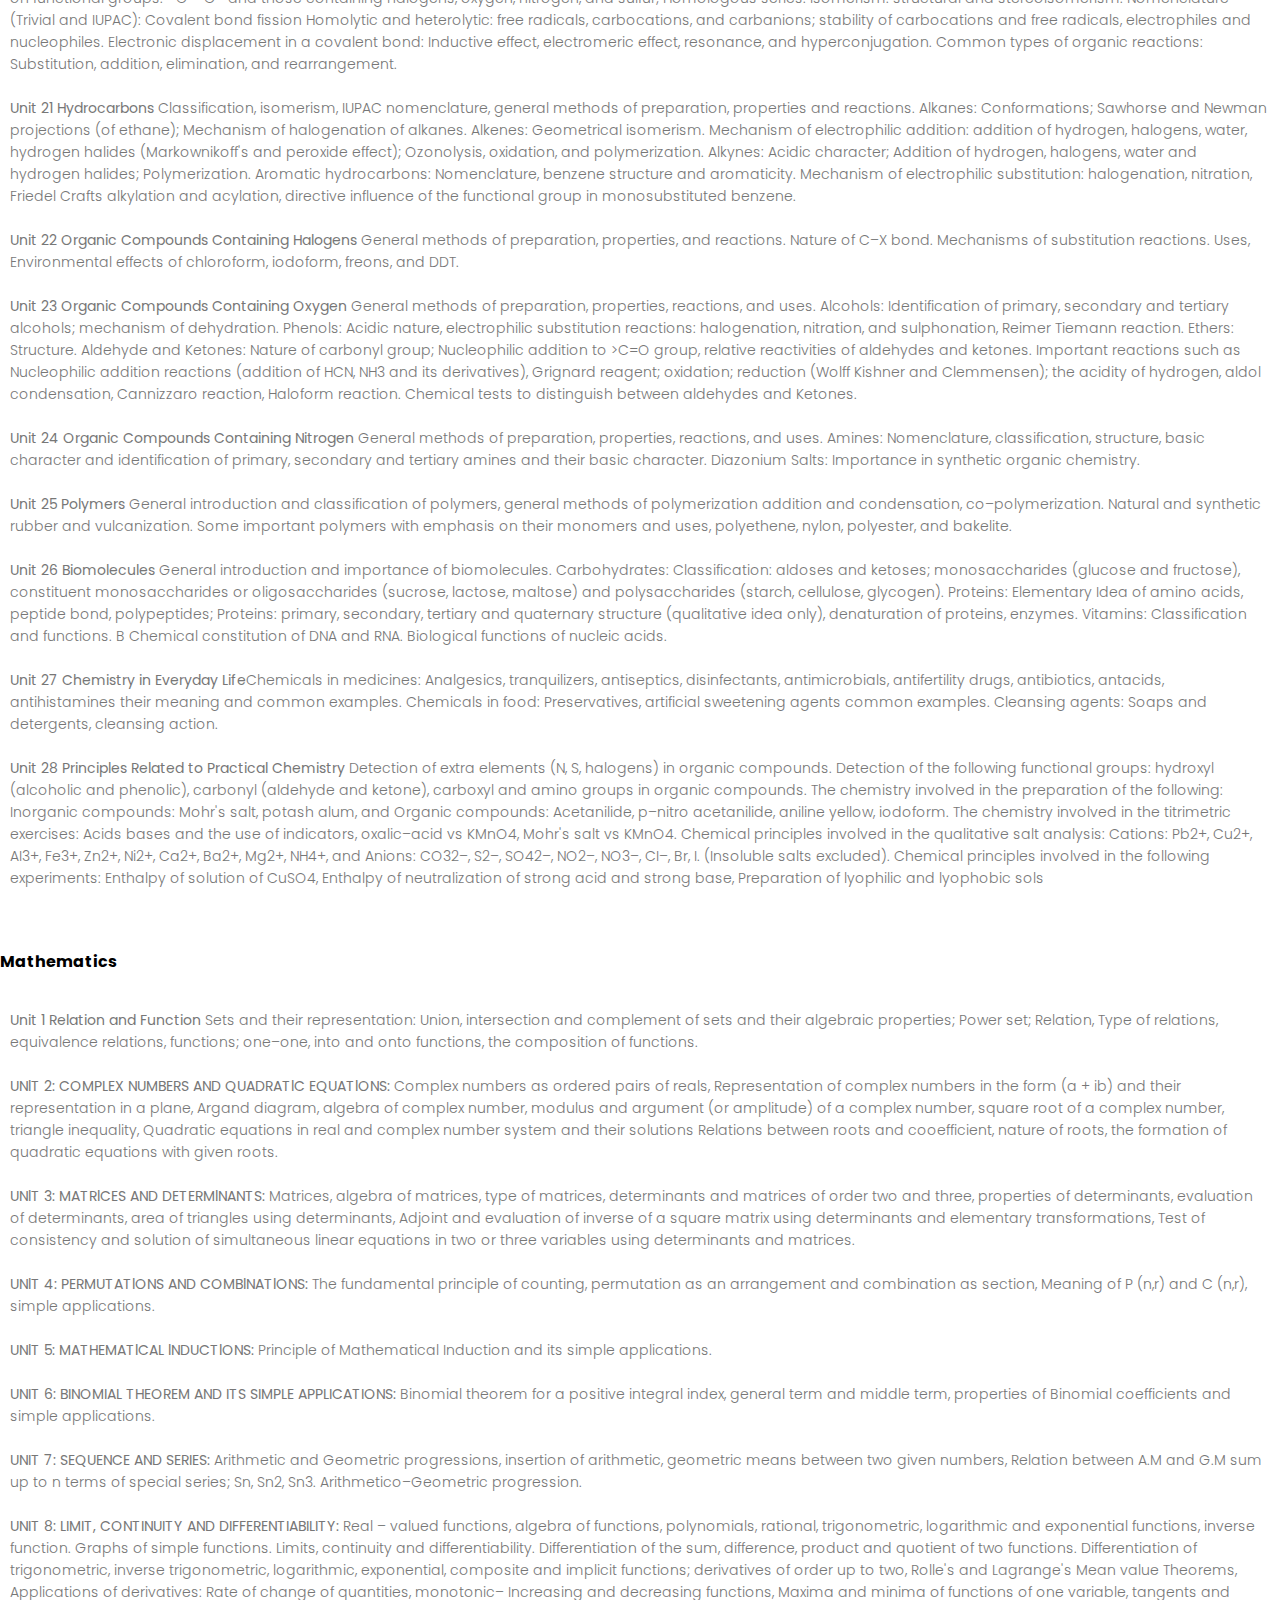
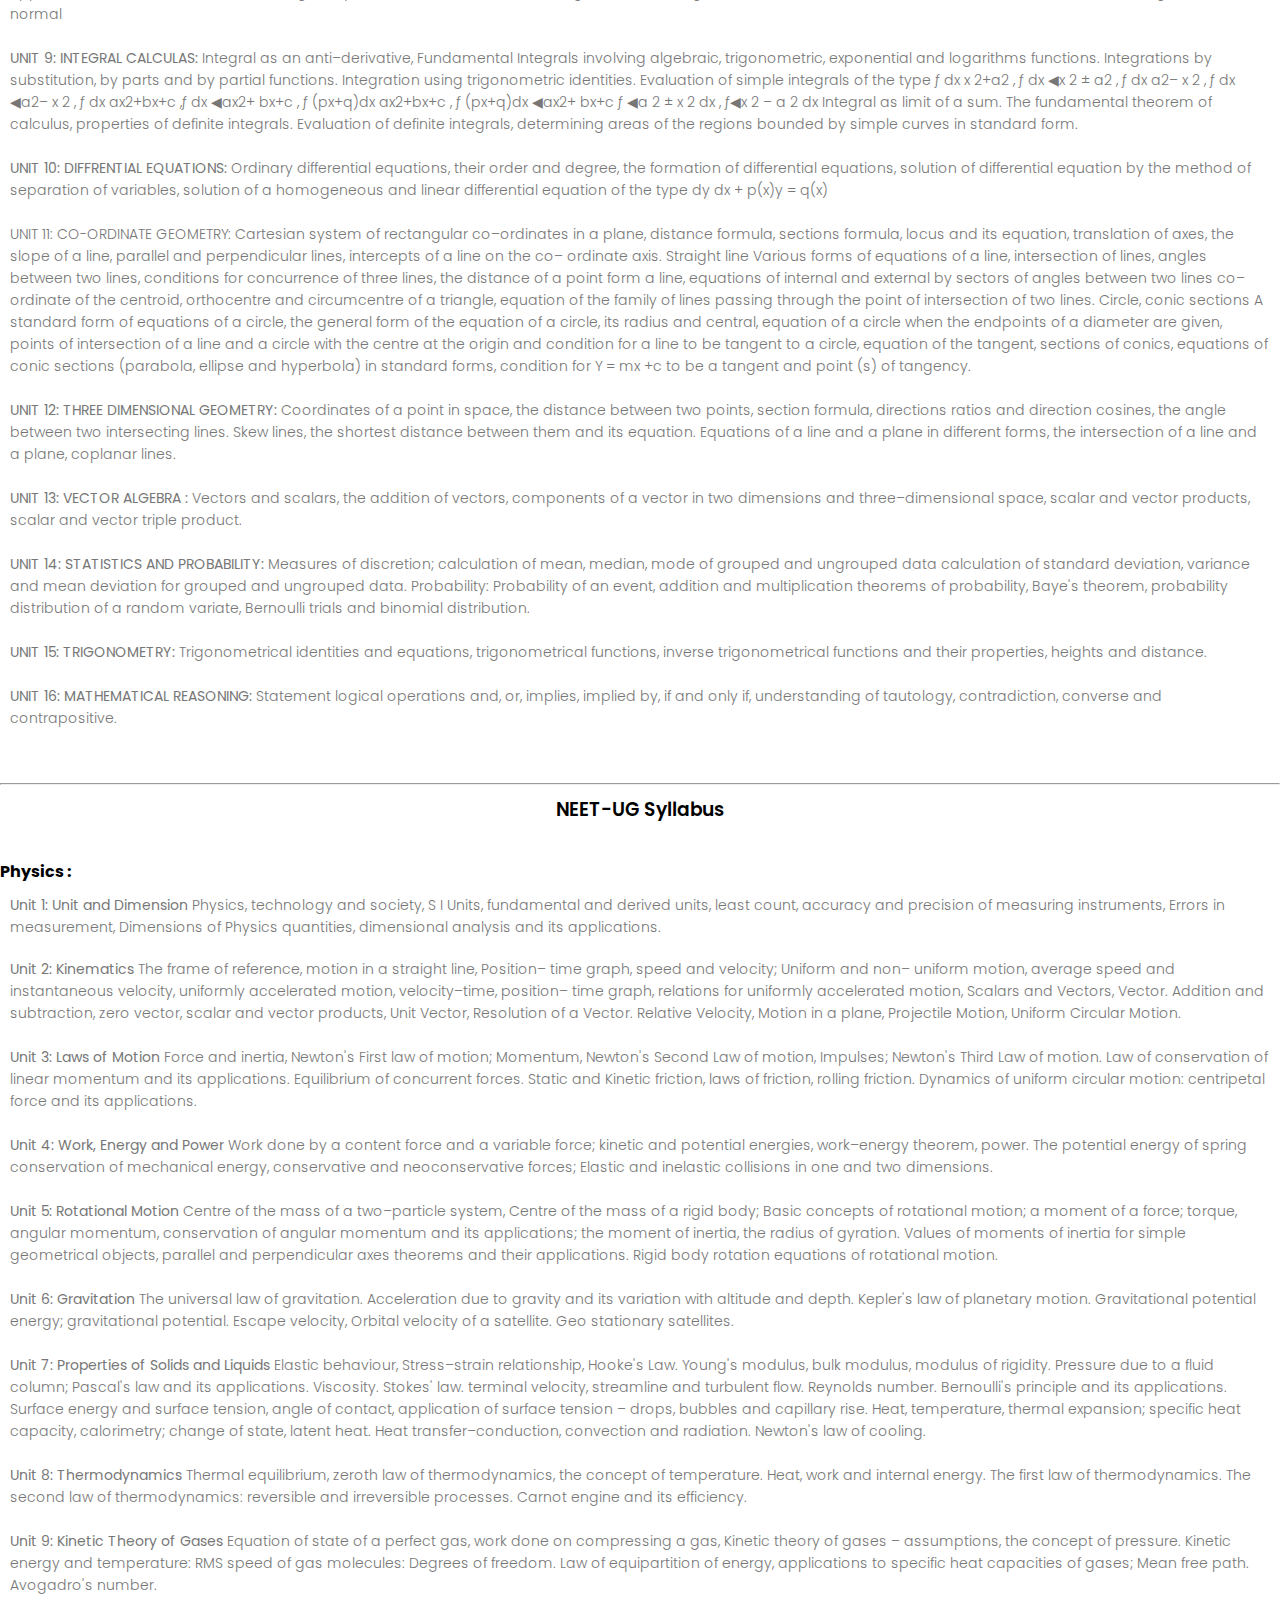
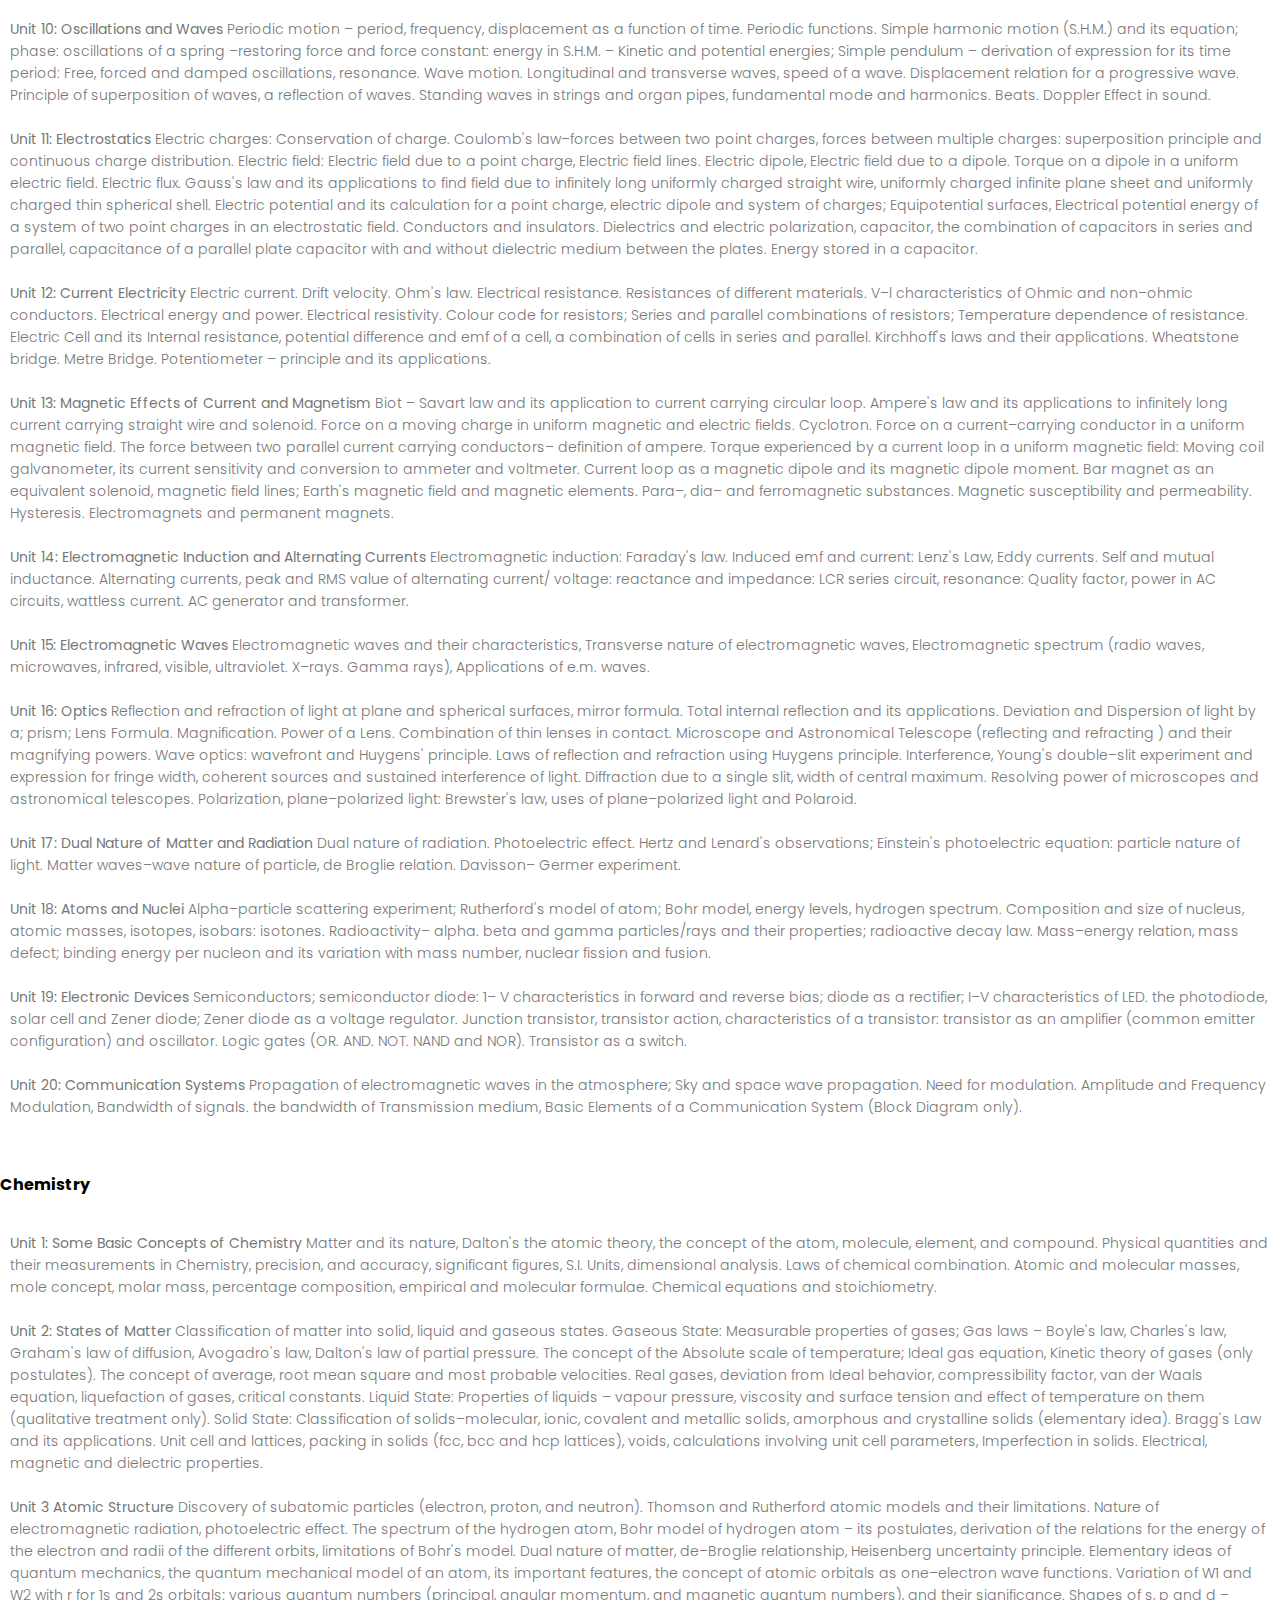
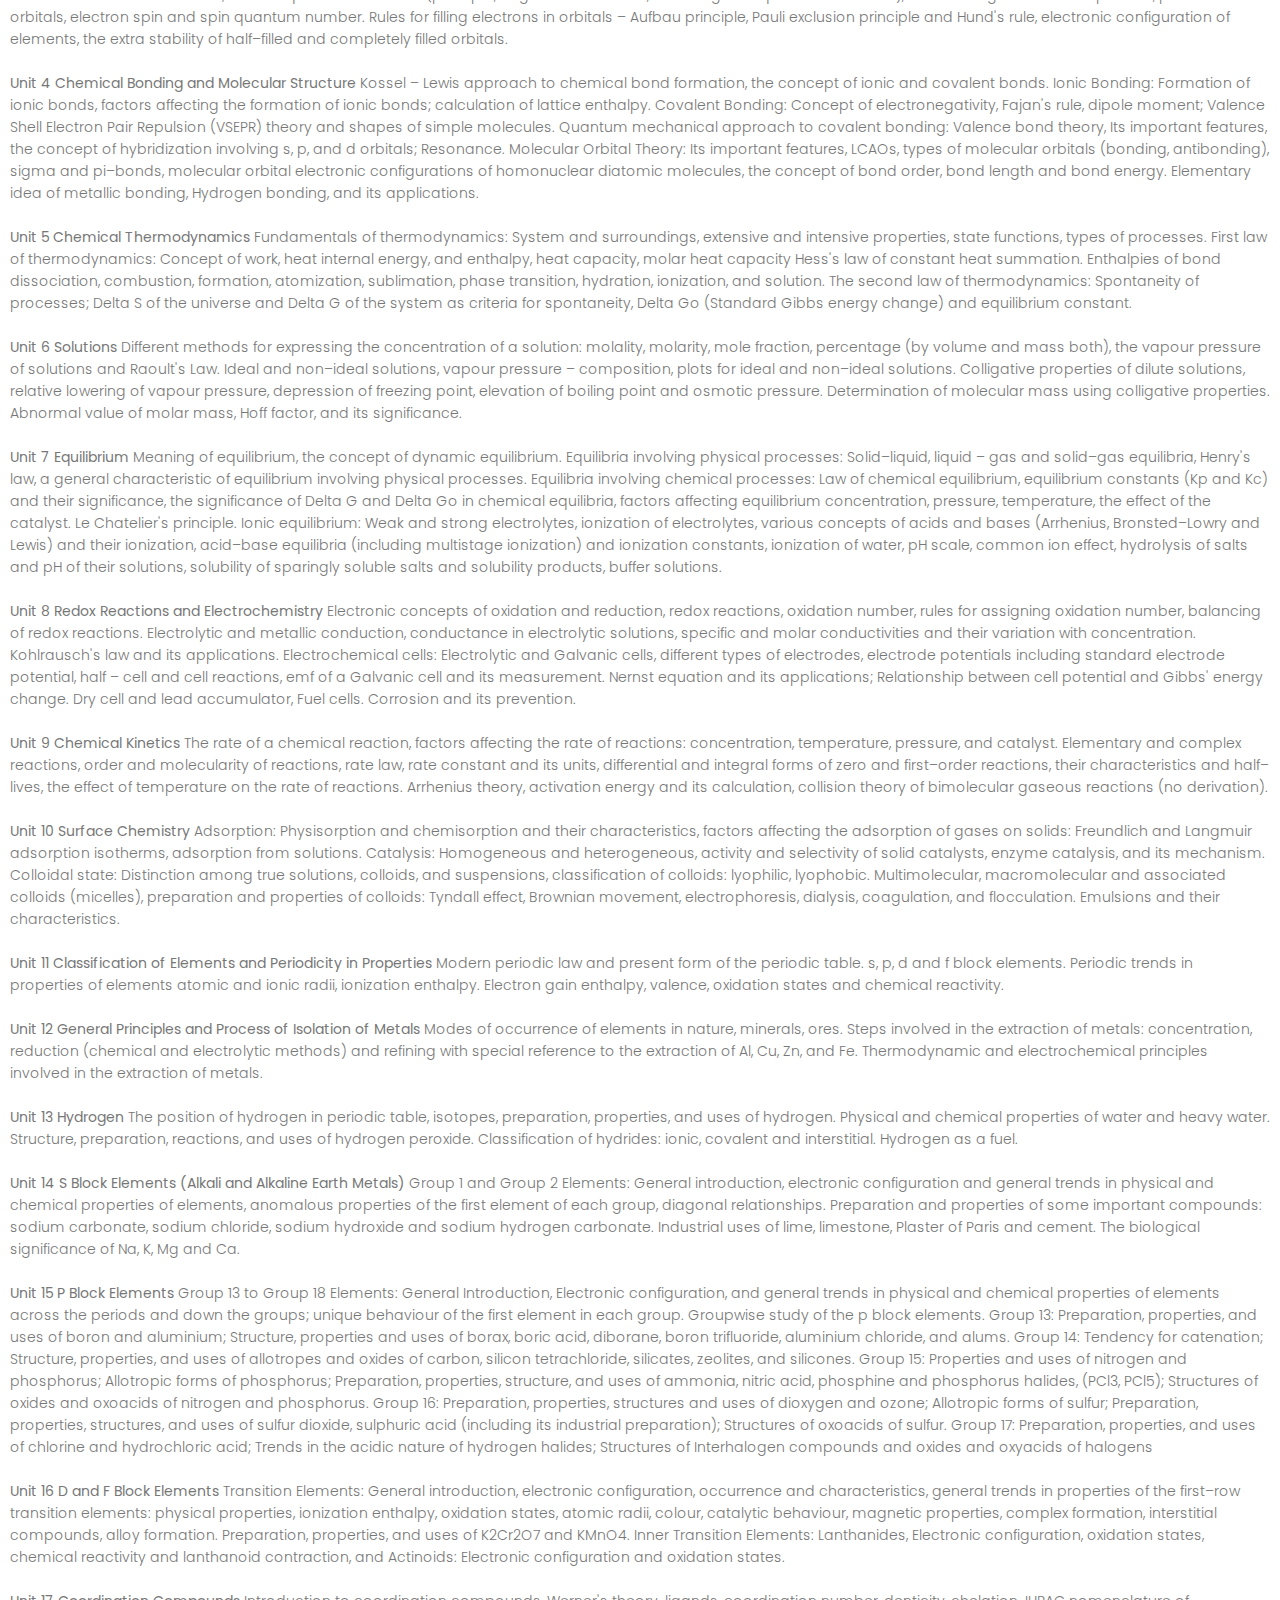
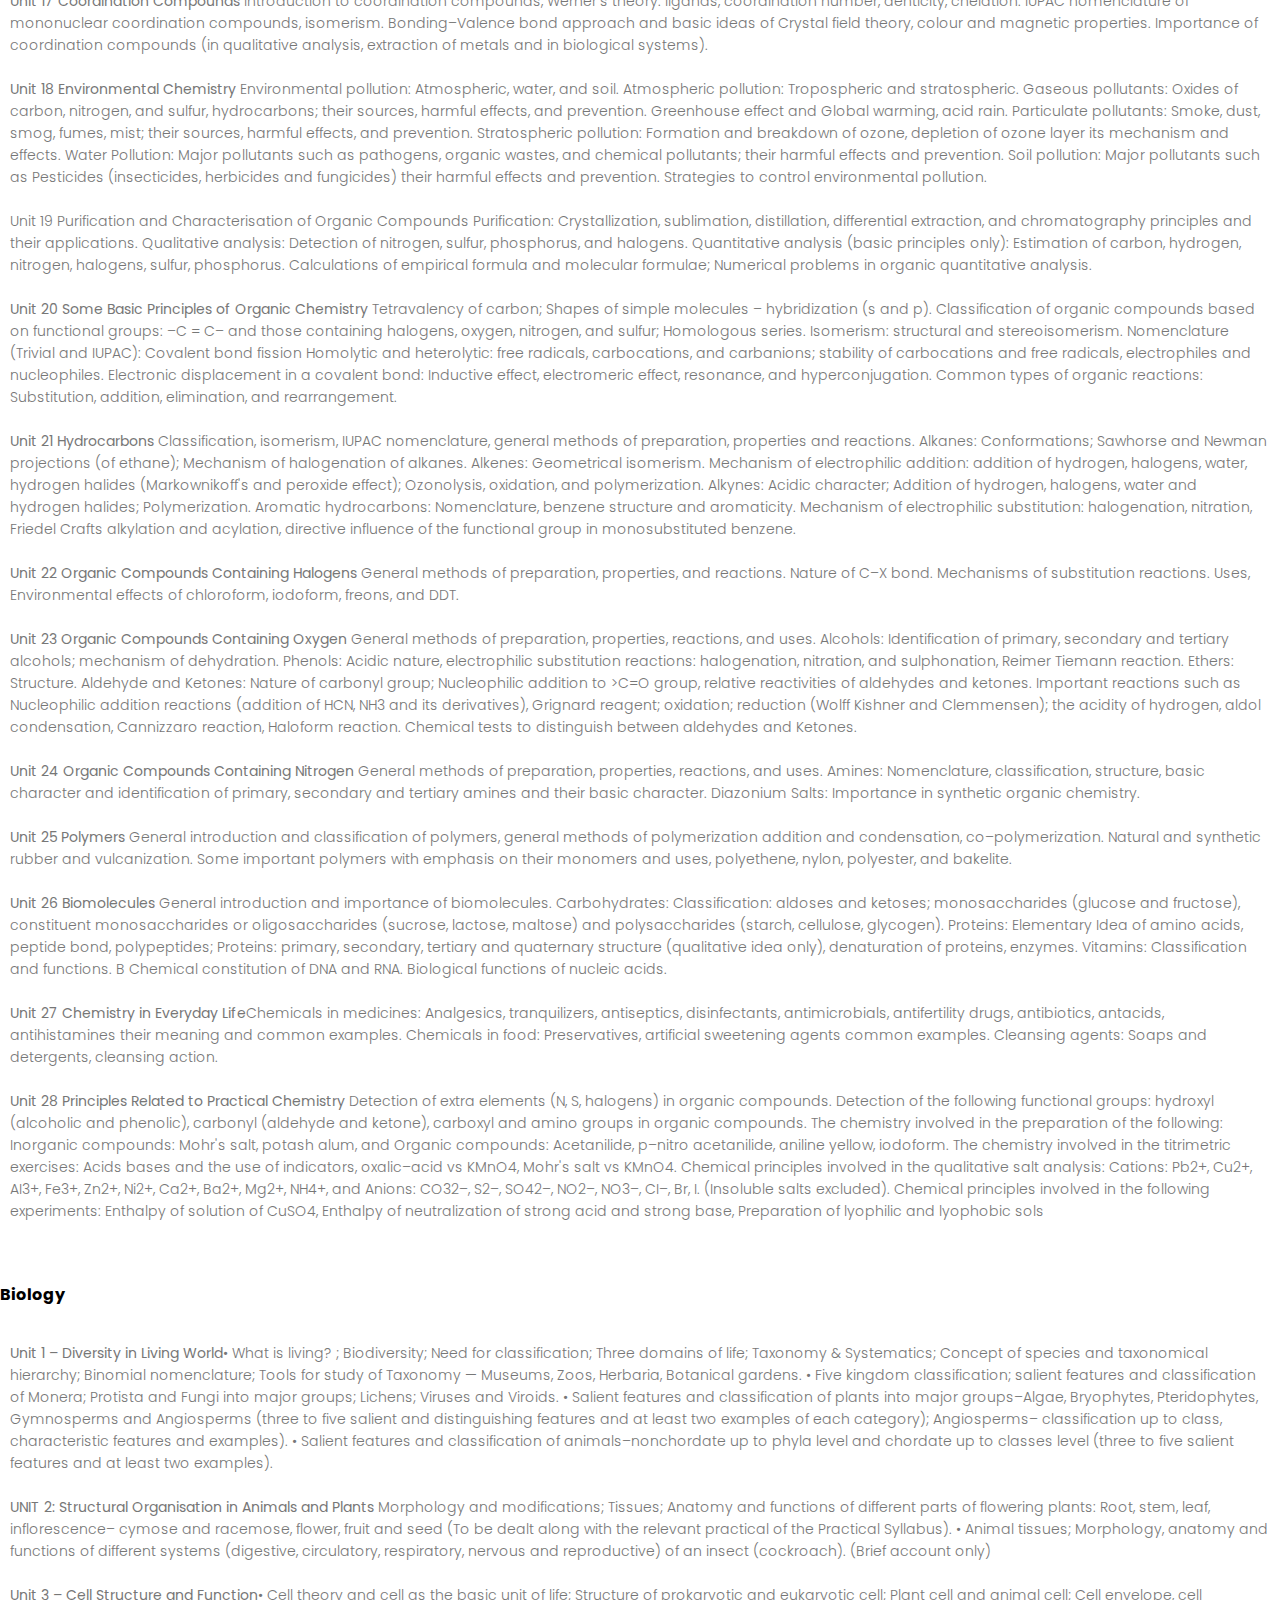
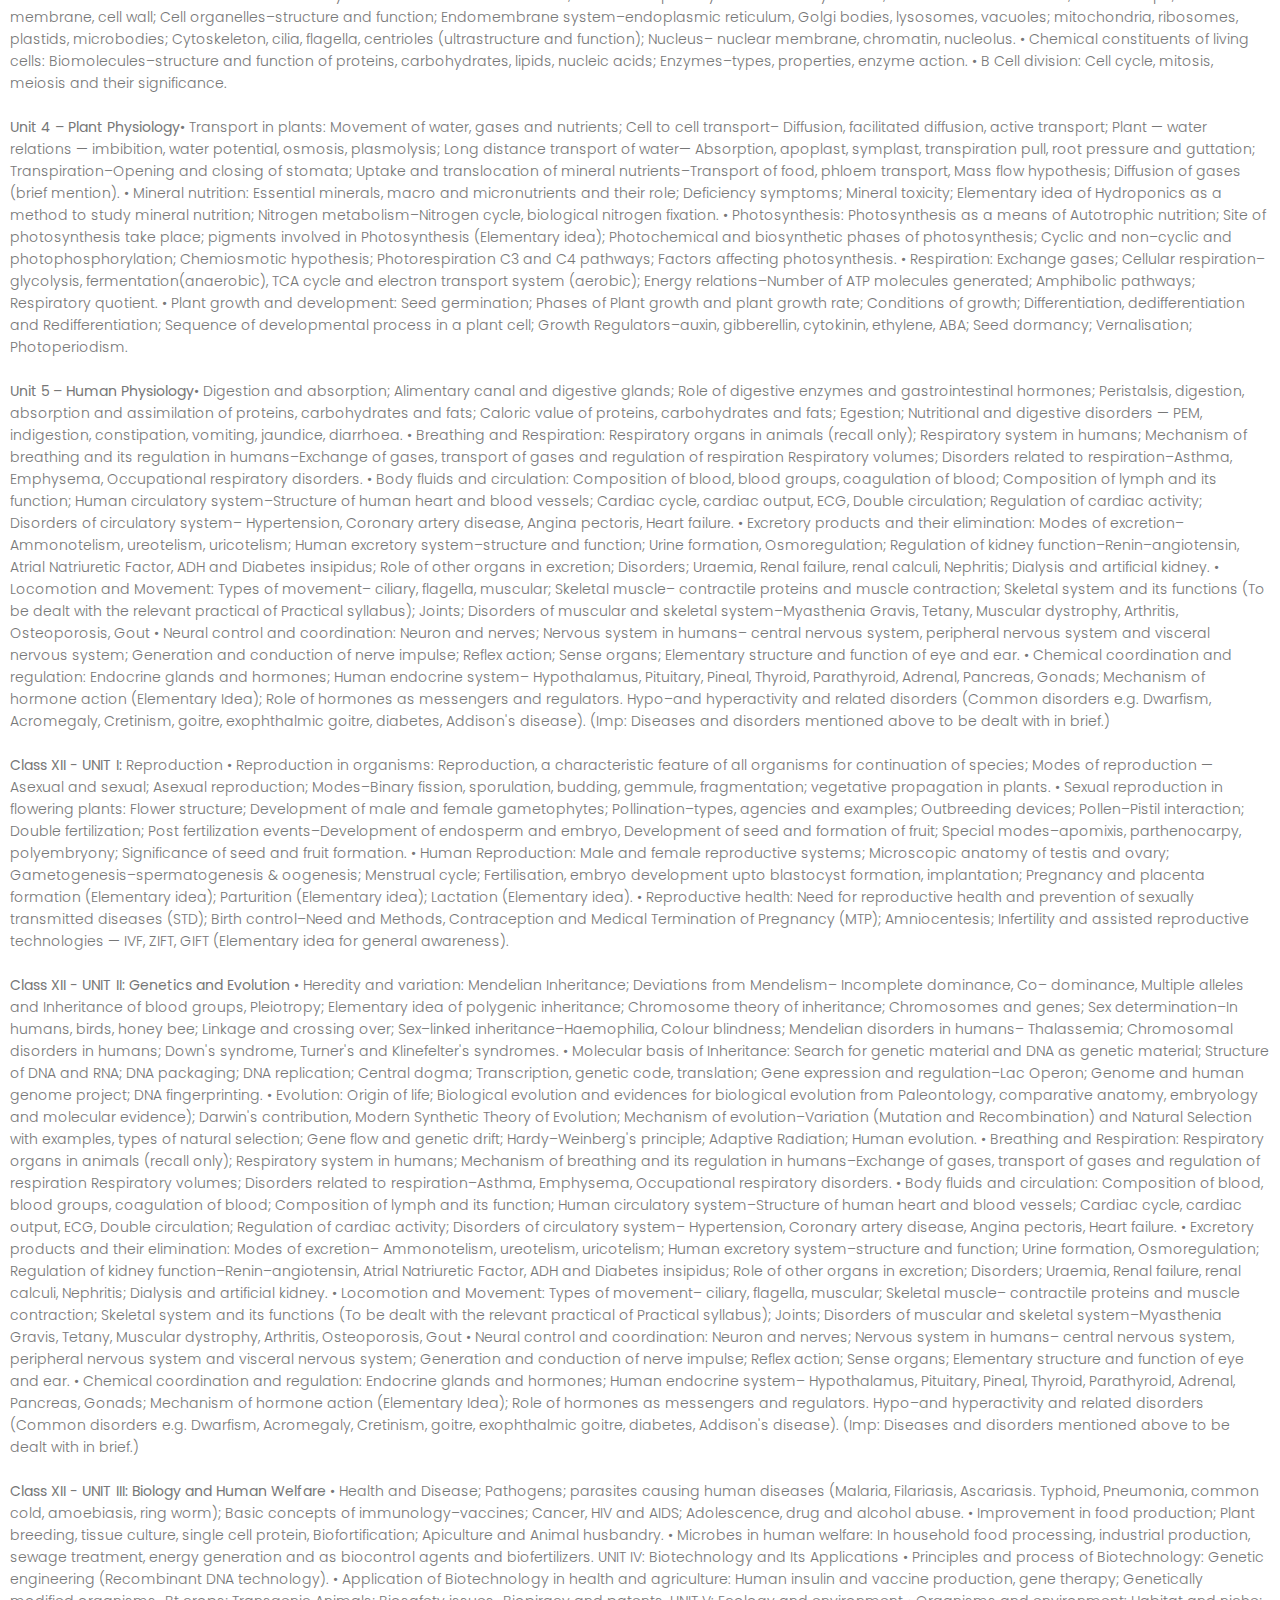
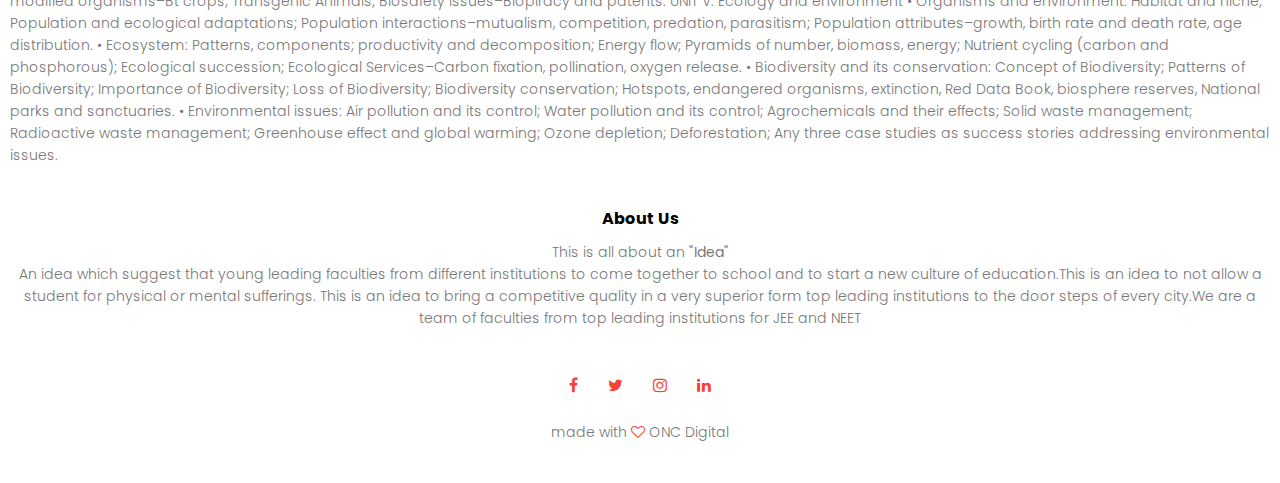
<file: syllabus.html>
<!DOCTYPE html>
<html lang="en" dir="ltr">
  <head>
    <meta charset="utf-8">
    <meta name="viewport" content="width=device-width, initial-scale=1.0">
    <title>Learning Cubicle</title>
    <link rel="stylesheet" href="style.css">
    <link href="https://fonts.googleapis.com/css2?family=Poppins:ital,wght@0,200;0,300;0,400;1,100;1,600&display=swap" rel="stylesheet">
    <link rel="stylesheet" href="https://cdnjs.cloudflare.com/ajax/libs/font-awesome/4.7.0/css/font-awesome.min.css">
  </head>
  <body>

    <section class="sub-header">

      <nav>
        <a href="index.html"><img src="images/logo2.png" alt=""></a>
        <div class="nav-links" id="navLinks">
          <i class="fa fa-close" onclick="hideMenu()"></i>

          <ul>
            <li><a href="index.html">HOME</a></li>
            <li><a href="about.html">ABOUT</a></li>
            <li><a href="course.html">COURSE</a></li>
            <!-- <li><a href="blog.html">BLOG</a></li> -->
            <li><a href="contact.html">CONTACT</a></li>
            <li><a href="syllabus.html">SYLLABUS</a></li>
          </ul>

        </div>
        <i class="fa fa-bars" onclick="showMenu()"></i>

      </nav>


      <h1>Syllabus</h1>



    </section>

  <section class="iitjee">
    <h3>IIT JEE Syllabus</h3><br><hr>
    <section class="physics">
      <h4>Physics : </h4>
      <p><strong>Unit 1: Unit and Dimension </strong>

Physics, technology and society, S I Units, fundamental and derived units, least count, accuracy and precision of measuring instruments, Errors in measurement, Dimensions of Physics quantities, dimensional analysis and its applications. </p>

<p><strong>Unit 2: Kinematics </strong>The frame of reference, motion in a straight line, Position– time graph, speed and velocity;
  Uniform and non– uniform motion, average speed and instantaneous velocity, uniformly accelerated motion, velocity–time, position– time graph, relations for uniformly accelerated motion, Scalars and Vectors, Vector. Addition and subtraction, zero vector, scalar and vector products, Unit Vector,
  Resolution of a Vector. Relative Velocity, Motion in a plane, Projectile Motion, Uniform Circular Motion.
  <br><br>
  <strong>Unit 3: Laws of Motion</strong>
Force and inertia, Newton's First law of motion; Momentum, Newton's Second Law of motion, Impulses; Newton's Third Law of motion. Law of conservation of linear momentum and its applications. Equilibrium of concurrent forces. Static and Kinetic friction, laws of friction, rolling friction. Dynamics of uniform circular motion: centripetal force and its applications.
<br><br><strong>Unit 4: Work, Energy and Power</strong>
Work done by a content force and a variable force; kinetic and potential energies, work–energy theorem, power. The potential energy of spring conservation of mechanical energy, conservative and neoconservative forces; Elastic and inelastic collisions in one and two dimensions.
<br><br><strong>Unit 5: Rotational Motion</strong>
Centre of the mass of a two–particle system, Centre of the mass of a rigid body; Basic concepts of rotational motion; a moment of a force; torque, angular momentum, conservation of angular momentum and its applications; the moment of inertia, the radius of gyration. Values of moments of inertia for simple geometrical objects, parallel and perpendicular axes theorems and their applications. Rigid body rotation equations of rotational motion.
<br><br><strong>Unit 6: Gravitation</strong>
The universal law of gravitation. Acceleration due to gravity and its variation with altitude and depth. Kepler's law of planetary motion. Gravitational potential energy; gravitational potential. Escape velocity, Orbital velocity of a satellite. Geo stationary satellites.
<br><br>
<strong>Unit 7: Properties of Solids and Liquids</strong>
Elastic behaviour, Stress–strain relationship, Hooke's Law. Young's modulus, bulk modulus, modulus of rigidity. Pressure due to a fluid column; Pascal's law and its applications. Viscosity. Stokes' law. terminal velocity, streamline and turbulent flow. Reynolds number. Bernoulli's principle and its applications. Surface energy and surface tension, angle of contact, application of surface tension – drops, bubbles and capillary rise. Heat, temperature, thermal expansion; specific heat capacity, calorimetry; change of state, latent heat. Heat transfer–conduction, convection and radiation. Newton's law of cooling.
<br><br><strong>Unit 8: Thermodynamics</strong>
Thermal equilibrium, zeroth law of thermodynamics, the concept of temperature. Heat, work and internal energy. The first law of thermodynamics. The second law of thermodynamics: reversible and irreversible processes. Carnot engine and its efficiency.
<br><br><strong>Unit 9: Kinetic Theory of Gases</strong>
Equation of state of a perfect gas, work done on compressing a gas, Kinetic theory of gases – assumptions, the concept of pressure. Kinetic energy and temperature: RMS speed of gas molecules: Degrees of freedom. Law of equipartition of energy, applications to specific heat capacities of gases; Mean free path. Avogadro's number.
<br><br><strong>Unit 10: Oscillations and Waves</strong>
Periodic motion – period, frequency, displacement as a function of time. Periodic functions. Simple harmonic motion (S.H.M.) and its equation; phase: oscillations of a spring –restoring force and force constant: energy in
S.H.M. – Kinetic and potential energies; Simple pendulum – derivation of expression for its time period: Free, forced and damped oscillations, resonance.
Wave motion. Longitudinal and transverse waves, speed of a wave. Displacement relation for a progressive wave. Principle of superposition of waves, a reflection of waves. Standing waves in strings and organ pipes, fundamental mode and harmonics. Beats. Doppler Effect in sound.
<br><br><strong>Unit 11: Electrostatics</strong>
Electric charges: Conservation of charge. Coulomb's law–forces between two point charges, forces between multiple charges: superposition principle and continuous charge distribution. Electric field: Electric field due to a point charge, Electric field lines. Electric dipole, Electric field due to a dipole. Torque on a dipole in a uniform electric field. Electric flux. Gauss's law and its applications to find field due to infinitely long uniformly charged straight wire, uniformly charged infinite plane sheet and uniformly charged thin spherical shell. Electric potential and its calculation for a point charge, electric dipole and system of charges; Equipotential surfaces, Electrical potential energy of a system of two point charges in an electrostatic field. Conductors and insulators. Dielectrics and electric polarization, capacitor, the combination of capacitors in series and parallel, capacitance of a parallel plate capacitor with and without dielectric medium between the plates. Energy stored in a capacitor.
<br><br><strong>Unit 12: Current Electricity</strong>
Electric current. Drift velocity. Ohm's law. Electrical resistance. Resistances of different materials. V–l characteristics of Ohmic and non–ohmic conductors. Electrical energy and power. Electrical resistivity. Colour code for resistors; Series and parallel combinations of resistors; Temperature dependence of resistance. Electric Cell and its Internal resistance, potential difference and emf of a cell, a combination of cells in series and parallel. Kirchhoff's laws and their applications. Wheatstone bridge. Metre Bridge. Potentiometer – principle and its applications.
<br><br><strong>Unit 13: Magnetic Effects of Current and Magnetism</strong>
Biot – Savart law and its application to current carrying circular loop. Ampere's law and its applications to infinitely long current carrying straight wire and solenoid. Force on a moving charge in uniform magnetic and electric fields. Cyclotron. Force on a current–carrying conductor in a uniform magnetic field. The force between two parallel current carrying conductors– definition of ampere. Torque experienced by a current loop in a uniform magnetic field: Moving coil galvanometer, its current sensitivity and conversion to ammeter and voltmeter. Current loop as a magnetic dipole and its magnetic dipole moment. Bar magnet as an equivalent solenoid, magnetic field lines; Earth's magnetic field and magnetic elements. Para–, dia– and ferromagnetic substances. Magnetic susceptibility and permeability. Hysteresis. Electromagnets and permanent magnets.
<br><br><strong>Unit 14: Electromagnetic Induction and Alternating Currents</strong>
Electromagnetic induction: Faraday's law. Induced emf and current: Lenz's Law, Eddy currents. Self and mutual inductance. Alternating currents, peak and RMS value of alternating current/ voltage: reactance and impedance: LCR series circuit, resonance: Quality factor, power in AC circuits, wattless current. AC generator and transformer.
<br><br><strong>Unit 15: Electromagnetic Waves</strong>
Electromagnetic waves and their characteristics, Transverse nature of electromagnetic waves, Electromagnetic spectrum (radio waves, microwaves, infrared, visible, ultraviolet. X–rays. Gamma rays), Applications of e.m. waves.
<br><br><strong>Unit 16: Optics</strong>
Reflection and refraction of light at plane and spherical surfaces, mirror formula. Total internal reflection and its applications. Deviation and Dispersion of light by a; prism; Lens Formula. Magnification. Power of a Lens. Combination of thin lenses in contact. Microscope and Astronomical Telescope (reflecting and refracting ) and their magnifying powers.
Wave optics: wavefront and Huygens' principle. Laws of reflection and refraction using Huygens principle. Interference, Young's double–slit experiment and expression for fringe width, coherent sources and sustained interference of light. Diffraction due to a single slit, width of central maximum. Resolving power of microscopes and astronomical telescopes. Polarization, plane–polarized light: Brewster's law, uses of plane–polarized light and Polaroid.
<br><br><strong>Unit 17: Dual Nature of Matter and Radiation</strong>
Dual nature of radiation. Photoelectric effect. Hertz and Lenard's observations; Einstein's photoelectric equation: particle nature of light. Matter waves–wave nature of particle, de Broglie relation. Davisson– Germer experiment.
<br><br><strong>Unit 18: Atoms and Nuclei</strong>
Alpha–particle scattering experiment; Rutherford's model of atom; Bohr model, energy levels, hydrogen spectrum. Composition and size of nucleus, atomic masses, isotopes, isobars: isotones. Radioactivity– alpha. beta and gamma particles/rays and their properties; radioactive decay law. Mass–energy relation, mass defect; binding energy per nucleon and its variation with mass number, nuclear fission and fusion.
<br><br><strong>Unit 19: Electronic Devices</strong>
Semiconductors; semiconductor diode: 1– V characteristics in forward and reverse bias; diode as a rectifier; I–V characteristics of LED. the photodiode, solar cell and Zener diode; Zener diode as a voltage regulator. Junction transistor, transistor action, characteristics of a transistor: transistor as an amplifier (common emitter configuration) and oscillator. Logic gates (OR. AND. NOT. NAND and NOR). Transistor as a switch.
<br><br><strong>Unit 20: Communication Systems</strong>
Propagation of electromagnetic waves in the atmosphere; Sky and space wave propagation. Need for modulation. Amplitude and Frequency Modulation, Bandwidth of signals. the bandwidth of Transmission medium, Basic Elements of a Communication System (Block Diagram only).
<br><br><br>
<h4>Chemistry</h4><br>

  <p><strong>Unit 1: Some Basic Concepts of Chemistry</strong>
Matter and its nature, Dalton's the atomic theory, the concept of the atom, molecule, element, and compound. Physical quantities and their measurements in Chemistry, precision, and accuracy, significant figures, S.I. Units, dimensional analysis.
Laws of chemical combination.
Atomic and molecular masses, mole concept, molar mass, percentage composition, empirical and molecular formulae.
Chemical equations and stoichiometry.

<br><br><strong> Unit 2: States of Matter</strong>
Classification of matter into solid, liquid and gaseous states.
Gaseous State: Measurable properties of gases; Gas laws – Boyle's law, Charles's law, Graham's law of diffusion, Avogadro's law, Dalton's law of partial pressure.
The concept of the Absolute scale of temperature; Ideal gas equation, Kinetic theory of gases (only postulates). The concept of average, root mean square and most probable velocities.
Real gases, deviation from Ideal behavior, compressibility factor, van der Waals equation, liquefaction of gases, critical constants.
Liquid State: Properties of liquids – vapour pressure, viscosity and surface tension and effect of temperature on them (qualitative treatment only).
Solid State: Classification of solids–molecular, ionic, covalent and metallic solids, amorphous and crystalline solids (elementary idea).
Bragg's Law and its applications.
Unit cell and lattices, packing in solids (fcc, bcc and hcp lattices), voids, calculations involving unit cell parameters, Imperfection in solids.
Electrical, magnetic and dielectric properties.
<br><br><strong>Unit 3 Atomic Structure</strong>

Discovery of subatomic particles (electron, proton, and neutron). Thomson and Rutherford atomic models and their limitations.
Nature of electromagnetic radiation, photoelectric effect.
The spectrum of the hydrogen atom, Bohr model of hydrogen atom – its postulates, derivation of the relations for the energy of the electron and radii of the different orbits, limitations of Bohr's model.
Dual nature of matter, de–Broglie relationship, Heisenberg uncertainty principle.
Elementary ideas of quantum mechanics, the quantum mechanical model of an atom, its important features, the concept of atomic orbitals as one–electron wave functions.
Variation of W1 and W2 with r for 1s and 2s orbitals; various quantum numbers (principal, angular momentum, and magnetic quantum numbers), and their significance.
Shapes of s, p and d – orbitals, electron spin and spin quantum number.
Rules for filling electrons in orbitals – Aufbau principle, Pauli exclusion principle and Hund's rule, electronic configuration of elements, the extra stability of half–filled and completely filled orbitals.
<br><br><strong>Unit 4 Chemical Bonding and Molecular Structure</strong>
Kossel – Lewis approach to chemical bond formation, the concept of ionic and covalent bonds.
Ionic Bonding: Formation of ionic bonds, factors affecting the formation of ionic bonds; calculation of lattice enthalpy.
Covalent Bonding: Concept of electronegativity, Fajan's rule, dipole moment; Valence Shell Electron Pair Repulsion (VSEPR) theory and shapes of simple molecules.
Quantum mechanical approach to covalent bonding: Valence bond theory, Its important features, the concept of hybridization involving s, p, and d orbitals; Resonance.
Molecular Orbital Theory: Its important features, LCAOs, types of molecular orbitals (bonding, antibonding), sigma and pi–bonds, molecular orbital electronic configurations of homonuclear diatomic molecules, the concept of bond order, bond length and bond energy.
Elementary idea of metallic bonding, Hydrogen bonding, and its applications.
<br><br><strong>Unit 5 Chemical Thermodynamics</strong>
Fundamentals of thermodynamics: System and surroundings, extensive and intensive properties, state functions, types of processes.
First law of thermodynamics: Concept of work, heat internal energy, and enthalpy, heat capacity, molar heat capacity
Hess's law of constant heat summation.
 Enthalpies of bond dissociation, combustion, formation, atomization, sublimation, phase transition, hydration, ionization, and solution.
The second law of thermodynamics: Spontaneity of processes; Delta S of the universe and Delta G of the system as criteria for spontaneity, Delta Go (Standard Gibbs energy change) and equilibrium constant.
<br><br><strong>Unit 6 Solutions</strong>
Different methods for expressing the concentration of a solution: molality, molarity, mole fraction, percentage (by volume and mass both), the vapour pressure of solutions and Raoult's Law.
Ideal and non–ideal solutions, vapour pressure – composition, plots for ideal and non–ideal solutions. Colligative properties of dilute solutions, relative lowering of vapour pressure, depression of freezing point, elevation of boiling point and osmotic pressure.
Determination of molecular mass using colligative properties. Abnormal value of molar mass, Hoff factor, and its significance.
<br><br><strong>Unit 7 Equilibrium</strong>
Meaning of equilibrium, the concept of dynamic equilibrium.
Equilibria involving physical processes: Solid–liquid, liquid – gas and solid–gas equilibria, Henry's law, a general characteristic of equilibrium involving physical processes.
Equilibria involving chemical processes: Law of chemical equilibrium, equilibrium constants (Kp and Kc) and their significance, the significance of Delta G and Delta Go in chemical equilibria, factors affecting equilibrium concentration, pressure, temperature, the effect of the catalyst.
Le Chatelier's principle.
Ionic equilibrium: Weak and strong electrolytes, ionization of electrolytes, various concepts of acids and bases (Arrhenius, Bronsted–Lowry and Lewis) and their ionization, acid–base equilibria (including multistage ionization) and ionization constants, ionization of water, pH scale, common ion effect, hydrolysis of salts and pH of their solutions, solubility of sparingly soluble salts and solubility products, buffer solutions.
<br><br><strong>Unit 8 Redox Reactions and Electrochemistry</strong>
Electronic concepts of oxidation and reduction, redox reactions, oxidation number, rules for assigning oxidation number, balancing of redox reactions.
Electrolytic and metallic conduction, conductance in electrolytic solutions, specific and molar conductivities and their variation with concentration.
Kohlrausch's law and its applications.
Electrochemical cells: Electrolytic and Galvanic cells, different types of electrodes, electrode potentials including standard electrode potential, half – cell and cell reactions, emf of a Galvanic cell and its measurement.
Nernst equation and its applications; Relationship between cell potential and Gibbs' energy change. Dry cell and lead accumulator, Fuel cells.
Corrosion and its prevention.

<br><br><strong>Unit 9 Chemical Kinetics</strong>
The rate of a chemical reaction, factors affecting the rate of reactions: concentration, temperature, pressure, and catalyst.
Elementary and complex reactions, order and molecularity of reactions, rate law, rate constant and its units, differential and integral forms of zero and first–order reactions, their characteristics and half–lives, the effect of temperature on the rate of reactions.
Arrhenius theory, activation energy and its calculation, collision theory of bimolecular gaseous reactions (no derivation).
<br><br><strong>Unit 10 Surface Chemistry</strong>
Adsorption: Physisorption and chemisorption and their characteristics, factors affecting the adsorption of gases on solids: Freundlich and Langmuir adsorption isotherms, adsorption from solutions.
Catalysis: Homogeneous and heterogeneous, activity and selectivity of solid catalysts, enzyme catalysis, and its mechanism.
Colloidal state: Distinction among true solutions, colloids, and suspensions, classification of colloids: lyophilic, lyophobic.
Multimolecular, macromolecular and associated colloids (micelles), preparation and properties of colloids: Tyndall effect, Brownian movement, electrophoresis, dialysis, coagulation, and flocculation.
Emulsions and their characteristics.
<br><br><strong>Unit 11 Classification of Elements and Periodicity in Properties</strong>
Modern periodic law and present form of the periodic table. s, p, d and f block elements. Periodic trends in properties of elements atomic and ionic radii, ionization enthalpy.
Electron gain enthalpy, valence, oxidation states and chemical reactivity.
<br><br><strong>Unit 12 General Principles and Process of Isolation of Metals</strong>
Modes of occurrence of elements in nature, minerals, ores.
Steps involved in the extraction of metals: concentration, reduction (chemical and electrolytic methods) and refining with special reference to the extraction of Al, Cu, Zn, and Fe.
Thermodynamic and electrochemical principles involved in the extraction of metals.
<br><br><strong>Unit 13 Hydrogen</strong>
The position of hydrogen in periodic table, isotopes, preparation, properties, and uses of hydrogen. Physical and chemical properties of water and heavy water.
Structure, preparation, reactions, and uses of hydrogen peroxide. Classification of hydrides: ionic, covalent and interstitial.
Hydrogen as a fuel.
<br><br><strong>Unit 14 S Block Elements (Alkali and Alkaline Earth Metals)</strong>
Group 1 and Group 2 Elements: General introduction, electronic configuration and general trends in physical and chemical properties of elements, anomalous properties of the first element of each group, diagonal relationships.
Preparation and properties of some important compounds: sodium carbonate, sodium chloride, sodium hydroxide and sodium hydrogen carbonate.
Industrial uses of lime, limestone, Plaster of Paris and cement. The biological significance of Na, K, Mg and Ca.
<br><br><strong>Unit 15 P Block Elements</strong>
Group 13 to Group 18 Elements: General Introduction, Electronic configuration, and general trends in physical and chemical properties of elements across the periods and down the groups; unique behaviour of the first element in each group. Groupwise study of the p block elements.
Group 13: Preparation, properties, and uses of boron and aluminium; Structure, properties and uses of borax, boric acid, diborane, boron trifluoride, aluminium chloride, and alums.
Group 14: Tendency for catenation; Structure, properties, and uses of allotropes and oxides of carbon, silicon tetrachloride, silicates, zeolites, and silicones.
Group 15: Properties and uses of nitrogen and phosphorus; Allotropic forms of phosphorus; Preparation, properties, structure, and uses of ammonia, nitric acid, phosphine and phosphorus halides, (PCl3, PCl5); Structures of oxides and oxoacids of nitrogen and phosphorus.
Group 16: Preparation, properties, structures and uses of dioxygen and ozone; Allotropic forms of sulfur; Preparation, properties, structures, and uses of sulfur dioxide, sulphuric acid (including its industrial preparation); Structures of oxoacids of sulfur.
Group 17: Preparation, properties, and uses of chlorine and hydrochloric acid; Trends in the acidic nature of hydrogen halides; Structures of Interhalogen compounds and oxides and oxyacids of halogens
<br><br><strong>Unit 16 D and F Block Elements</strong>
Transition Elements: General introduction, electronic configuration, occurrence and characteristics, general trends in properties of the first–row transition elements: physical properties, ionization enthalpy, oxidation states, atomic radii, colour, catalytic behaviour, magnetic properties, complex formation, interstitial compounds, alloy formation.
Preparation, properties, and uses of K2Cr2O7 and KMnO4.
Inner Transition Elements: Lanthanides, Electronic configuration, oxidation states, chemical reactivity and lanthanoid contraction, and Actinoids: Electronic configuration and oxidation states.
<br><br><strong>Unit 17 Coordination Compounds</strong>
Introduction to coordination compounds, Werner's theory. ligands, coordination number, denticity, chelation.
IUPAC nomenclature of mononuclear coordination compounds, isomerism.
Bonding–Valence bond approach and basic ideas of Crystal field theory, colour and magnetic properties. Importance of coordination compounds (in qualitative analysis, extraction of metals and in biological systems).
<br><br><strong>Unit 18 Environmental Chemistry</strong>
Environmental pollution: Atmospheric, water, and soil. Atmospheric pollution: Tropospheric and stratospheric.
Gaseous pollutants: Oxides of carbon, nitrogen, and sulfur, hydrocarbons; their sources, harmful effects, and prevention.
Greenhouse effect and Global warming, acid rain.
Particulate pollutants: Smoke, dust, smog, fumes, mist; their sources, harmful effects, and prevention. Stratospheric pollution: Formation and breakdown of ozone, depletion of ozone layer its mechanism and effects.
Water Pollution: Major pollutants such as pathogens, organic wastes, and chemical pollutants; their harmful effects and prevention.
Soil pollution: Major pollutants such as Pesticides (insecticides, herbicides and fungicides) their harmful effects and prevention.
Strategies to control environmental pollution.

<br><br><strong></strong>Unit 19 Purification and Characterisation of Organic Compounds
Purification: Crystallization, sublimation, distillation, differential extraction, and chromatography principles and their applications.
Qualitative analysis: Detection of nitrogen, sulfur, phosphorus, and halogens.
Quantitative analysis (basic principles only): Estimation of carbon, hydrogen, nitrogen, halogens, sulfur, phosphorus.
Calculations of empirical formula and molecular formulae; Numerical problems in organic quantitative analysis.
<br><br><strong>Unit 20 Some Basic Principles of Organic Chemistry</strong>
Tetravalency of carbon; Shapes of simple molecules – hybridization (s and p).
Classification of organic compounds based on functional groups: –C = C– and those containing halogens, oxygen, nitrogen, and sulfur; Homologous series.
Isomerism: structural and stereoisomerism.
Nomenclature (Trivial and IUPAC): Covalent bond fission Homolytic and heterolytic: free radicals, carbocations, and carbanions; stability of carbocations and free radicals, electrophiles and nucleophiles.
Electronic displacement in a covalent bond: Inductive effect, electromeric effect, resonance, and hyperconjugation.
Common types of organic reactions: Substitution, addition, elimination, and rearrangement.
<br><br><strong>Unit 21 Hydrocarbons</strong>
Classification, isomerism, IUPAC nomenclature, general methods of preparation, properties and reactions. Alkanes: Conformations; Sawhorse and Newman projections (of ethane); Mechanism of halogenation of alkanes.
Alkenes: Geometrical isomerism.
Mechanism of electrophilic addition: addition of hydrogen, halogens, water, hydrogen halides (Markownikoff's and peroxide effect); Ozonolysis, oxidation, and polymerization.
Alkynes: Acidic character; Addition of hydrogen, halogens, water and hydrogen halides; Polymerization.
Aromatic hydrocarbons: Nomenclature, benzene structure and aromaticity.
Mechanism of electrophilic substitution: halogenation, nitration, Friedel Crafts alkylation and acylation, directive influence of the functional group in monosubstituted benzene.
<br><br><strong>Unit 22 Organic Compounds Containing Halogens</strong> General methods of preparation, properties, and reactions. Nature of C–X bond.
Mechanisms of substitution reactions.
Uses, Environmental effects of chloroform, iodoform, freons, and DDT.
<br><br><strong>Unit 23 Organic Compounds Containing Oxygen</strong>
General methods of preparation, properties, reactions, and uses.
Alcohols: Identification of primary, secondary and tertiary alcohols; mechanism of dehydration.
Phenols: Acidic nature, electrophilic substitution reactions: halogenation, nitration, and sulphonation, Reimer Tiemann reaction.
Ethers: Structure.
Aldehyde and Ketones: Nature of carbonyl group; Nucleophilic addition to >C=O group, relative reactivities of aldehydes and ketones.
Important reactions such as Nucleophilic addition reactions (addition of HCN, NH3 and its derivatives), Grignard reagent; oxidation; reduction (Wolff Kishner and Clemmensen); the acidity of hydrogen, aldol condensation, Cannizzaro reaction, Haloform reaction.
Chemical tests to distinguish between aldehydes and Ketones.
<br><br><strong>Unit 24 Organic Compounds Containing Nitrogen</strong>
General methods of preparation, properties, reactions, and uses.
Amines: Nomenclature, classification, structure, basic character and identification of primary, secondary and tertiary amines and their basic character.
Diazonium Salts: Importance in synthetic organic chemistry.
<br><br><strong>Unit 25 Polymers</strong>
General introduction and classification of polymers, general methods of polymerization addition and condensation, co–polymerization.
Natural and synthetic rubber and vulcanization.
Some important polymers with emphasis on their monomers and uses, polyethene, nylon, polyester, and bakelite.
<br><br><strong>Unit 26 Biomolecules</strong>
General introduction and importance of biomolecules.
Carbohydrates: Classification: aldoses and ketoses; monosaccharides (glucose and fructose), constituent monosaccharides or oligosaccharides (sucrose, lactose, maltose) and polysaccharides (starch, cellulose, glycogen).
Proteins: Elementary Idea of amino acids, peptide bond, polypeptides; Proteins: primary, secondary, tertiary and quaternary structure (qualitative idea only), denaturation of proteins, enzymes.
Vitamins: Classification and functions.
B Chemical constitution of DNA and RNA. Biological functions of nucleic acids.
<br><br><strong>Unit 27 Chemistry in Everyday Life</strong>Chemicals in medicines: Analgesics, tranquilizers, antiseptics, disinfectants, antimicrobials, antifertility drugs, antibiotics, antacids, antihistamines their meaning and common examples.
Chemicals in food: Preservatives, artificial sweetening agents common examples. Cleansing agents: Soaps and detergents, cleansing action.
<br><br><strong>Unit 28 Principles Related to Practical Chemistry</strong>
Detection of extra elements (N, S, halogens) in organic compounds.
Detection of the following functional groups: hydroxyl (alcoholic and phenolic), carbonyl (aldehyde and ketone), carboxyl and amino groups in organic compounds.
The chemistry involved in the preparation of the following: Inorganic compounds: Mohr's salt, potash alum, and Organic compounds: Acetanilide, p–nitro acetanilide, aniline yellow, iodoform.
The chemistry involved in the titrimetric exercises: Acids bases and the use of indicators, oxalic–acid vs KMnO4, Mohr's salt vs KMnO4.
Chemical principles involved in the qualitative salt analysis: Cations: Pb2+, Cu2+, AI3+, Fe3+, Zn2+, Ni2+, Ca2+, Ba2+, Mg2+, NH4+, and Anions: CO32–, S2–, SO42–, NO2–, NO3–, CI–, Br, I. (Insoluble salts excluded).
Chemical principles involved in the following experiments: Enthalpy of solution of CuSO4, Enthalpy of neutralization of strong acid and strong base, Preparation of lyophilic and lyophobic sols

</p>
<br><br>
<h4>Mathematics</h4><br>
<p><strong>Unit 1 Relation and Function</strong>
Sets and their representation: Union, intersection and complement of sets and their algebraic properties; Power set; Relation, Type of relations, equivalence relations, functions; one–one, into and onto functions, the composition of functions.
<br><br><strong>UNlT 2: COMPLEX NUMBERS AND QUADRATlC EQUATlONS:</strong>
Complex numbers as ordered pairs of reals, Representation of complex numbers in the form (a + ib) and their representation in a plane, Argand diagram, algebra of complex number, modulus and argument (or amplitude) of a complex number, square root of a complex number, triangle inequality, Quadratic equations in real and complex number system and their solutions Relations between roots and cooefficient, nature of roots, the formation of quadratic equations with given roots.
<br><br><strong>UNlT 3: MATRlCES AND DETERMlNANTS:</strong>
Matrices, algebra of matrices, type of matrices, determinants and matrices of order two and three, properties of determinants, evaluation of determinants, area of triangles using determinants, Adjoint and evaluation of inverse of a square matrix using determinants and elementary transformations, Test of consistency and solution of simultaneous linear equations in two or three variables using determinants and matrices.
<br><br><strong>UNlT 4: PERMUTATlONS AND COMBlNATlONS:</strong>
The fundamental principle of counting, permutation as an arrangement and combination as section, Meaning of P (n,r) and C (n,r), simple applications.
<br><br><strong>UNlT 5: MATHEMATlCAL lNDUCTlONS:</strong>
Principle of Mathematical Induction and its simple applications.
<br><br><strong>UNIT 6: BINOMIAL THEOREM AND ITS SIMPLE APPLICATIONS:</strong>
Binomial theorem for a positive integral index, general term and middle term, properties of Binomial coefficients and simple applications.
<br><br><strong>UNIT 7: SEQUENCE AND SERIES:</strong>
Arithmetic and Geometric progressions, insertion of arithmetic, geometric means between two given numbers, Relation between A.M and G.M sum up to n terms of special series; Sn, Sn2, Sn3. Arithmetico–Geometric progression.
<br><br><strong>UNIT 8: LIMIT, CONTINUITY AND DIFFERENTIABILITY:</strong>
Real – valued functions, algebra of functions, polynomials, rational, trigonometric, logarithmic and exponential functions, inverse function. Graphs of simple functions. Limits, continuity and differentiability. Differentiation of the sum, difference, product and quotient of two functions. Differentiation of trigonometric, inverse trigonometric, logarithmic, exponential, composite and implicit functions; derivatives of order up to two, Rolle's and Lagrange's Mean value Theorems, Applications of derivatives: Rate of change of quantities, monotonic– Increasing and decreasing functions, Maxima and minima of functions of one variable, tangents and normal
<br><br><strong>UNIT 9: INTEGRAL CALCULAS:</strong>
Integral as an anti–derivative, Fundamental Integrals involving algebraic, trigonometric, exponential and logarithms functions. Integrations by substitution, by parts and by partial functions. Integration using trigonometric identities. Evaluation of simple integrals of the type ƒ dx x 2+a2 , ƒ dx ◀x 2 ± a2 , ƒ dx a2– x 2 , ƒ dx
◀a2– x 2 , ƒ dx ax2+bx+c ,ƒ dx ◀ax2+ bx+c , ƒ (px+q)dx ax2+bx+c , ƒ (px+q)dx ◀ax2+ bx+c ƒ ◀a 2 ± x 2 dx , ƒ◀x 2 – a 2 dx Integral as limit of a sum. The fundamental theorem of calculus, properties of definite integrals. Evaluation of definite integrals, determining areas of the regions bounded by simple curves in standard form.
<br><br><strong>UNIT 10: DIFFRENTIAL EQUATIONS:</strong>
Ordinary differential equations, their order and degree, the formation of differential equations, solution of differential equation by the method of separation of variables, solution of a homogeneous and linear differential equation of the type dy dx + p(x)y = q(x)
<br><br><strong></strong>UNIT 11: CO-ORDINATE GEOMETRY:
Cartesian system of rectangular co–ordinates in a plane, distance formula, sections formula, locus and its equation, translation of axes, the slope of a line, parallel and perpendicular lines, intercepts of a line on the co– ordinate axis. Straight line Various forms of equations of a line, intersection of lines, angles between two lines, conditions for concurrence of three lines, the distance of a point form a line, equations of internal and external by sectors of angles between two lines co–ordinate of the centroid, orthocentre and circumcentre of a triangle, equation of the family of lines passing through the point of intersection of two lines. Circle, conic sections A standard form of equations of a circle, the general form of the equation of a circle, its radius and central, equation of a circle when the endpoints of a diameter are given, points of intersection of a line and a circle with the centre at the origin and condition for a line to be tangent to a circle, equation of the tangent, sections of conics, equations of conic sections (parabola, ellipse and hyperbola) in standard forms, condition for Y = mx +c to be a tangent and point (s) of tangency.
<br><br><strong>UNIT 12: THREE DIMENSIONAL GEOMETRY:</strong>
Coordinates of a point in space, the distance between two points, section formula, directions ratios and direction cosines, the angle between two intersecting lines. Skew lines, the shortest distance between them and its equation. Equations of a line and a plane in different forms, the intersection of a line and a plane, coplanar lines.
<br><br><strong>UNIT 13: VECTOR ALGEBRA :</strong>
Vectors and scalars, the addition of vectors, components of a vector in two dimensions and three–dimensional space, scalar and vector products, scalar and vector triple product.
<br><br><strong>UNIT 14: STATISTICS AND PROBABILITY:</strong>
Measures of discretion; calculation of mean, median, mode of grouped and ungrouped data calculation of standard deviation, variance and mean deviation for grouped and ungrouped data. Probability: Probability of an event, addition and multiplication theorems of probability, Baye's theorem, probability distribution of a random variate, Bernoulli trials and binomial distribution.
<br><br><strong>UNIT 15: TRIGONOMETRY:</strong>
Trigonometrical identities and equations, trigonometrical functions, inverse trigonometrical functions and their properties, heights and distance.
<br><br><strong>UNIT 16: MATHEMATICAL REASONING:</strong>
Statement logical operations and, or, implies, implied by, if and only if, understanding of tautology, contradiction, converse and contrapositive.

<br><br><br><hr>
<h3>NEET-UG Syllabus</h3><br>
<h4>Physics : </h4>
<p><strong>Unit 1: Unit and Dimension </strong>

Physics, technology and society, S I Units, fundamental and derived units, least count, accuracy and precision of measuring instruments, Errors in measurement, Dimensions of Physics quantities, dimensional analysis and its applications. </p>

<p><strong>Unit 2: Kinematics </strong>The frame of reference, motion in a straight line, Position– time graph, speed and velocity;
Uniform and non– uniform motion, average speed and instantaneous velocity, uniformly accelerated motion, velocity–time, position– time graph, relations for uniformly accelerated motion, Scalars and Vectors, Vector. Addition and subtraction, zero vector, scalar and vector products, Unit Vector,
Resolution of a Vector. Relative Velocity, Motion in a plane, Projectile Motion, Uniform Circular Motion.
<br><br>
<strong>Unit 3: Laws of Motion</strong>
Force and inertia, Newton's First law of motion; Momentum, Newton's Second Law of motion, Impulses; Newton's Third Law of motion. Law of conservation of linear momentum and its applications. Equilibrium of concurrent forces. Static and Kinetic friction, laws of friction, rolling friction. Dynamics of uniform circular motion: centripetal force and its applications.
<br><br><strong>Unit 4: Work, Energy and Power</strong>
Work done by a content force and a variable force; kinetic and potential energies, work–energy theorem, power. The potential energy of spring conservation of mechanical energy, conservative and neoconservative forces; Elastic and inelastic collisions in one and two dimensions.
<br><br><strong>Unit 5: Rotational Motion</strong>
Centre of the mass of a two–particle system, Centre of the mass of a rigid body; Basic concepts of rotational motion; a moment of a force; torque, angular momentum, conservation of angular momentum and its applications; the moment of inertia, the radius of gyration. Values of moments of inertia for simple geometrical objects, parallel and perpendicular axes theorems and their applications. Rigid body rotation equations of rotational motion.
<br><br><strong>Unit 6: Gravitation</strong>
The universal law of gravitation. Acceleration due to gravity and its variation with altitude and depth. Kepler's law of planetary motion. Gravitational potential energy; gravitational potential. Escape velocity, Orbital velocity of a satellite. Geo stationary satellites.
<br><br>
<strong>Unit 7: Properties of Solids and Liquids</strong>
Elastic behaviour, Stress–strain relationship, Hooke's Law. Young's modulus, bulk modulus, modulus of rigidity. Pressure due to a fluid column; Pascal's law and its applications. Viscosity. Stokes' law. terminal velocity, streamline and turbulent flow. Reynolds number. Bernoulli's principle and its applications. Surface energy and surface tension, angle of contact, application of surface tension – drops, bubbles and capillary rise. Heat, temperature, thermal expansion; specific heat capacity, calorimetry; change of state, latent heat. Heat transfer–conduction, convection and radiation. Newton's law of cooling.
<br><br><strong>Unit 8: Thermodynamics</strong>
Thermal equilibrium, zeroth law of thermodynamics, the concept of temperature. Heat, work and internal energy. The first law of thermodynamics. The second law of thermodynamics: reversible and irreversible processes. Carnot engine and its efficiency.
<br><br><strong>Unit 9: Kinetic Theory of Gases</strong>
Equation of state of a perfect gas, work done on compressing a gas, Kinetic theory of gases – assumptions, the concept of pressure. Kinetic energy and temperature: RMS speed of gas molecules: Degrees of freedom. Law of equipartition of energy, applications to specific heat capacities of gases; Mean free path. Avogadro's number.
<br><br><strong>Unit 10: Oscillations and Waves</strong>
Periodic motion – period, frequency, displacement as a function of time. Periodic functions. Simple harmonic motion (S.H.M.) and its equation; phase: oscillations of a spring –restoring force and force constant: energy in
S.H.M. – Kinetic and potential energies; Simple pendulum – derivation of expression for its time period: Free, forced and damped oscillations, resonance.
Wave motion. Longitudinal and transverse waves, speed of a wave. Displacement relation for a progressive wave. Principle of superposition of waves, a reflection of waves. Standing waves in strings and organ pipes, fundamental mode and harmonics. Beats. Doppler Effect in sound.
<br><br><strong>Unit 11: Electrostatics</strong>
Electric charges: Conservation of charge. Coulomb's law–forces between two point charges, forces between multiple charges: superposition principle and continuous charge distribution. Electric field: Electric field due to a point charge, Electric field lines. Electric dipole, Electric field due to a dipole. Torque on a dipole in a uniform electric field. Electric flux. Gauss's law and its applications to find field due to infinitely long uniformly charged straight wire, uniformly charged infinite plane sheet and uniformly charged thin spherical shell. Electric potential and its calculation for a point charge, electric dipole and system of charges; Equipotential surfaces, Electrical potential energy of a system of two point charges in an electrostatic field. Conductors and insulators. Dielectrics and electric polarization, capacitor, the combination of capacitors in series and parallel, capacitance of a parallel plate capacitor with and without dielectric medium between the plates. Energy stored in a capacitor.
<br><br><strong>Unit 12: Current Electricity</strong>
Electric current. Drift velocity. Ohm's law. Electrical resistance. Resistances of different materials. V–l characteristics of Ohmic and non–ohmic conductors. Electrical energy and power. Electrical resistivity. Colour code for resistors; Series and parallel combinations of resistors; Temperature dependence of resistance. Electric Cell and its Internal resistance, potential difference and emf of a cell, a combination of cells in series and parallel. Kirchhoff's laws and their applications. Wheatstone bridge. Metre Bridge. Potentiometer – principle and its applications.
<br><br><strong>Unit 13: Magnetic Effects of Current and Magnetism</strong>
Biot – Savart law and its application to current carrying circular loop. Ampere's law and its applications to infinitely long current carrying straight wire and solenoid. Force on a moving charge in uniform magnetic and electric fields. Cyclotron. Force on a current–carrying conductor in a uniform magnetic field. The force between two parallel current carrying conductors– definition of ampere. Torque experienced by a current loop in a uniform magnetic field: Moving coil galvanometer, its current sensitivity and conversion to ammeter and voltmeter. Current loop as a magnetic dipole and its magnetic dipole moment. Bar magnet as an equivalent solenoid, magnetic field lines; Earth's magnetic field and magnetic elements. Para–, dia– and ferromagnetic substances. Magnetic susceptibility and permeability. Hysteresis. Electromagnets and permanent magnets.
<br><br><strong>Unit 14: Electromagnetic Induction and Alternating Currents</strong>
Electromagnetic induction: Faraday's law. Induced emf and current: Lenz's Law, Eddy currents. Self and mutual inductance. Alternating currents, peak and RMS value of alternating current/ voltage: reactance and impedance: LCR series circuit, resonance: Quality factor, power in AC circuits, wattless current. AC generator and transformer.
<br><br><strong>Unit 15: Electromagnetic Waves</strong>
Electromagnetic waves and their characteristics, Transverse nature of electromagnetic waves, Electromagnetic spectrum (radio waves, microwaves, infrared, visible, ultraviolet. X–rays. Gamma rays), Applications of e.m. waves.
<br><br><strong>Unit 16: Optics</strong>
Reflection and refraction of light at plane and spherical surfaces, mirror formula. Total internal reflection and its applications. Deviation and Dispersion of light by a; prism; Lens Formula. Magnification. Power of a Lens. Combination of thin lenses in contact. Microscope and Astronomical Telescope (reflecting and refracting ) and their magnifying powers.
Wave optics: wavefront and Huygens' principle. Laws of reflection and refraction using Huygens principle. Interference, Young's double–slit experiment and expression for fringe width, coherent sources and sustained interference of light. Diffraction due to a single slit, width of central maximum. Resolving power of microscopes and astronomical telescopes. Polarization, plane–polarized light: Brewster's law, uses of plane–polarized light and Polaroid.
<br><br><strong>Unit 17: Dual Nature of Matter and Radiation</strong>
Dual nature of radiation. Photoelectric effect. Hertz and Lenard's observations; Einstein's photoelectric equation: particle nature of light. Matter waves–wave nature of particle, de Broglie relation. Davisson– Germer experiment.
<br><br><strong>Unit 18: Atoms and Nuclei</strong>
Alpha–particle scattering experiment; Rutherford's model of atom; Bohr model, energy levels, hydrogen spectrum. Composition and size of nucleus, atomic masses, isotopes, isobars: isotones. Radioactivity– alpha. beta and gamma particles/rays and their properties; radioactive decay law. Mass–energy relation, mass defect; binding energy per nucleon and its variation with mass number, nuclear fission and fusion.
<br><br><strong>Unit 19: Electronic Devices</strong>
Semiconductors; semiconductor diode: 1– V characteristics in forward and reverse bias; diode as a rectifier; I–V characteristics of LED. the photodiode, solar cell and Zener diode; Zener diode as a voltage regulator. Junction transistor, transistor action, characteristics of a transistor: transistor as an amplifier (common emitter configuration) and oscillator. Logic gates (OR. AND. NOT. NAND and NOR). Transistor as a switch.
<br><br><strong>Unit 20: Communication Systems</strong>
Propagation of electromagnetic waves in the atmosphere; Sky and space wave propagation. Need for modulation. Amplitude and Frequency Modulation, Bandwidth of signals. the bandwidth of Transmission medium, Basic Elements of a Communication System (Block Diagram only).
<br><br><br>
<h4>Chemistry</h4><br>

<p><strong>Unit 1: Some Basic Concepts of Chemistry</strong>
Matter and its nature, Dalton's the atomic theory, the concept of the atom, molecule, element, and compound. Physical quantities and their measurements in Chemistry, precision, and accuracy, significant figures, S.I. Units, dimensional analysis.
Laws of chemical combination.
Atomic and molecular masses, mole concept, molar mass, percentage composition, empirical and molecular formulae.
Chemical equations and stoichiometry.

<br><br><strong> Unit 2: States of Matter</strong>
Classification of matter into solid, liquid and gaseous states.
Gaseous State: Measurable properties of gases; Gas laws – Boyle's law, Charles's law, Graham's law of diffusion, Avogadro's law, Dalton's law of partial pressure.
The concept of the Absolute scale of temperature; Ideal gas equation, Kinetic theory of gases (only postulates). The concept of average, root mean square and most probable velocities.
Real gases, deviation from Ideal behavior, compressibility factor, van der Waals equation, liquefaction of gases, critical constants.
Liquid State: Properties of liquids – vapour pressure, viscosity and surface tension and effect of temperature on them (qualitative treatment only).
Solid State: Classification of solids–molecular, ionic, covalent and metallic solids, amorphous and crystalline solids (elementary idea).
Bragg's Law and its applications.
Unit cell and lattices, packing in solids (fcc, bcc and hcp lattices), voids, calculations involving unit cell parameters, Imperfection in solids.
Electrical, magnetic and dielectric properties.
<br><br><strong>Unit 3 Atomic Structure</strong>

Discovery of subatomic particles (electron, proton, and neutron). Thomson and Rutherford atomic models and their limitations.
Nature of electromagnetic radiation, photoelectric effect.
The spectrum of the hydrogen atom, Bohr model of hydrogen atom – its postulates, derivation of the relations for the energy of the electron and radii of the different orbits, limitations of Bohr's model.
Dual nature of matter, de–Broglie relationship, Heisenberg uncertainty principle.
Elementary ideas of quantum mechanics, the quantum mechanical model of an atom, its important features, the concept of atomic orbitals as one–electron wave functions.
Variation of W1 and W2 with r for 1s and 2s orbitals; various quantum numbers (principal, angular momentum, and magnetic quantum numbers), and their significance.
Shapes of s, p and d – orbitals, electron spin and spin quantum number.
Rules for filling electrons in orbitals – Aufbau principle, Pauli exclusion principle and Hund's rule, electronic configuration of elements, the extra stability of half–filled and completely filled orbitals.
<br><br><strong>Unit 4 Chemical Bonding and Molecular Structure</strong>
Kossel – Lewis approach to chemical bond formation, the concept of ionic and covalent bonds.
Ionic Bonding: Formation of ionic bonds, factors affecting the formation of ionic bonds; calculation of lattice enthalpy.
Covalent Bonding: Concept of electronegativity, Fajan's rule, dipole moment; Valence Shell Electron Pair Repulsion (VSEPR) theory and shapes of simple molecules.
Quantum mechanical approach to covalent bonding: Valence bond theory, Its important features, the concept of hybridization involving s, p, and d orbitals; Resonance.
Molecular Orbital Theory: Its important features, LCAOs, types of molecular orbitals (bonding, antibonding), sigma and pi–bonds, molecular orbital electronic configurations of homonuclear diatomic molecules, the concept of bond order, bond length and bond energy.
Elementary idea of metallic bonding, Hydrogen bonding, and its applications.
<br><br><strong>Unit 5 Chemical Thermodynamics</strong>
Fundamentals of thermodynamics: System and surroundings, extensive and intensive properties, state functions, types of processes.
First law of thermodynamics: Concept of work, heat internal energy, and enthalpy, heat capacity, molar heat capacity
Hess's law of constant heat summation.
Enthalpies of bond dissociation, combustion, formation, atomization, sublimation, phase transition, hydration, ionization, and solution.
The second law of thermodynamics: Spontaneity of processes; Delta S of the universe and Delta G of the system as criteria for spontaneity, Delta Go (Standard Gibbs energy change) and equilibrium constant.
<br><br><strong>Unit 6 Solutions</strong>
Different methods for expressing the concentration of a solution: molality, molarity, mole fraction, percentage (by volume and mass both), the vapour pressure of solutions and Raoult's Law.
Ideal and non–ideal solutions, vapour pressure – composition, plots for ideal and non–ideal solutions. Colligative properties of dilute solutions, relative lowering of vapour pressure, depression of freezing point, elevation of boiling point and osmotic pressure.
Determination of molecular mass using colligative properties. Abnormal value of molar mass, Hoff factor, and its significance.
<br><br><strong>Unit 7 Equilibrium</strong>
Meaning of equilibrium, the concept of dynamic equilibrium.
Equilibria involving physical processes: Solid–liquid, liquid – gas and solid–gas equilibria, Henry's law, a general characteristic of equilibrium involving physical processes.
Equilibria involving chemical processes: Law of chemical equilibrium, equilibrium constants (Kp and Kc) and their significance, the significance of Delta G and Delta Go in chemical equilibria, factors affecting equilibrium concentration, pressure, temperature, the effect of the catalyst.
Le Chatelier's principle.
Ionic equilibrium: Weak and strong electrolytes, ionization of electrolytes, various concepts of acids and bases (Arrhenius, Bronsted–Lowry and Lewis) and their ionization, acid–base equilibria (including multistage ionization) and ionization constants, ionization of water, pH scale, common ion effect, hydrolysis of salts and pH of their solutions, solubility of sparingly soluble salts and solubility products, buffer solutions.
<br><br><strong>Unit 8 Redox Reactions and Electrochemistry</strong>
Electronic concepts of oxidation and reduction, redox reactions, oxidation number, rules for assigning oxidation number, balancing of redox reactions.
Electrolytic and metallic conduction, conductance in electrolytic solutions, specific and molar conductivities and their variation with concentration.
Kohlrausch's law and its applications.
Electrochemical cells: Electrolytic and Galvanic cells, different types of electrodes, electrode potentials including standard electrode potential, half – cell and cell reactions, emf of a Galvanic cell and its measurement.
Nernst equation and its applications; Relationship between cell potential and Gibbs' energy change. Dry cell and lead accumulator, Fuel cells.
Corrosion and its prevention.

<br><br><strong>Unit 9 Chemical Kinetics</strong>
The rate of a chemical reaction, factors affecting the rate of reactions: concentration, temperature, pressure, and catalyst.
Elementary and complex reactions, order and molecularity of reactions, rate law, rate constant and its units, differential and integral forms of zero and first–order reactions, their characteristics and half–lives, the effect of temperature on the rate of reactions.
Arrhenius theory, activation energy and its calculation, collision theory of bimolecular gaseous reactions (no derivation).
<br><br><strong>Unit 10 Surface Chemistry</strong>
Adsorption: Physisorption and chemisorption and their characteristics, factors affecting the adsorption of gases on solids: Freundlich and Langmuir adsorption isotherms, adsorption from solutions.
Catalysis: Homogeneous and heterogeneous, activity and selectivity of solid catalysts, enzyme catalysis, and its mechanism.
Colloidal state: Distinction among true solutions, colloids, and suspensions, classification of colloids: lyophilic, lyophobic.
Multimolecular, macromolecular and associated colloids (micelles), preparation and properties of colloids: Tyndall effect, Brownian movement, electrophoresis, dialysis, coagulation, and flocculation.
Emulsions and their characteristics.
<br><br><strong>Unit 11 Classification of Elements and Periodicity in Properties</strong>
Modern periodic law and present form of the periodic table. s, p, d and f block elements. Periodic trends in properties of elements atomic and ionic radii, ionization enthalpy.
Electron gain enthalpy, valence, oxidation states and chemical reactivity.
<br><br><strong>Unit 12 General Principles and Process of Isolation of Metals</strong>
Modes of occurrence of elements in nature, minerals, ores.
Steps involved in the extraction of metals: concentration, reduction (chemical and electrolytic methods) and refining with special reference to the extraction of Al, Cu, Zn, and Fe.
Thermodynamic and electrochemical principles involved in the extraction of metals.
<br><br><strong>Unit 13 Hydrogen</strong>
The position of hydrogen in periodic table, isotopes, preparation, properties, and uses of hydrogen. Physical and chemical properties of water and heavy water.
Structure, preparation, reactions, and uses of hydrogen peroxide. Classification of hydrides: ionic, covalent and interstitial.
Hydrogen as a fuel.
<br><br><strong>Unit 14 S Block Elements (Alkali and Alkaline Earth Metals)</strong>
Group 1 and Group 2 Elements: General introduction, electronic configuration and general trends in physical and chemical properties of elements, anomalous properties of the first element of each group, diagonal relationships.
Preparation and properties of some important compounds: sodium carbonate, sodium chloride, sodium hydroxide and sodium hydrogen carbonate.
Industrial uses of lime, limestone, Plaster of Paris and cement. The biological significance of Na, K, Mg and Ca.
<br><br><strong>Unit 15 P Block Elements</strong>
Group 13 to Group 18 Elements: General Introduction, Electronic configuration, and general trends in physical and chemical properties of elements across the periods and down the groups; unique behaviour of the first element in each group. Groupwise study of the p block elements.
Group 13: Preparation, properties, and uses of boron and aluminium; Structure, properties and uses of borax, boric acid, diborane, boron trifluoride, aluminium chloride, and alums.
Group 14: Tendency for catenation; Structure, properties, and uses of allotropes and oxides of carbon, silicon tetrachloride, silicates, zeolites, and silicones.
Group 15: Properties and uses of nitrogen and phosphorus; Allotropic forms of phosphorus; Preparation, properties, structure, and uses of ammonia, nitric acid, phosphine and phosphorus halides, (PCl3, PCl5); Structures of oxides and oxoacids of nitrogen and phosphorus.
Group 16: Preparation, properties, structures and uses of dioxygen and ozone; Allotropic forms of sulfur; Preparation, properties, structures, and uses of sulfur dioxide, sulphuric acid (including its industrial preparation); Structures of oxoacids of sulfur.
Group 17: Preparation, properties, and uses of chlorine and hydrochloric acid; Trends in the acidic nature of hydrogen halides; Structures of Interhalogen compounds and oxides and oxyacids of halogens
<br><br><strong>Unit 16 D and F Block Elements</strong>
Transition Elements: General introduction, electronic configuration, occurrence and characteristics, general trends in properties of the first–row transition elements: physical properties, ionization enthalpy, oxidation states, atomic radii, colour, catalytic behaviour, magnetic properties, complex formation, interstitial compounds, alloy formation.
Preparation, properties, and uses of K2Cr2O7 and KMnO4.
Inner Transition Elements: Lanthanides, Electronic configuration, oxidation states, chemical reactivity and lanthanoid contraction, and Actinoids: Electronic configuration and oxidation states.
<br><br><strong>Unit 17 Coordination Compounds</strong>
Introduction to coordination compounds, Werner's theory. ligands, coordination number, denticity, chelation.
IUPAC nomenclature of mononuclear coordination compounds, isomerism.
Bonding–Valence bond approach and basic ideas of Crystal field theory, colour and magnetic properties. Importance of coordination compounds (in qualitative analysis, extraction of metals and in biological systems).
<br><br><strong>Unit 18 Environmental Chemistry</strong>
Environmental pollution: Atmospheric, water, and soil. Atmospheric pollution: Tropospheric and stratospheric.
Gaseous pollutants: Oxides of carbon, nitrogen, and sulfur, hydrocarbons; their sources, harmful effects, and prevention.
Greenhouse effect and Global warming, acid rain.
Particulate pollutants: Smoke, dust, smog, fumes, mist; their sources, harmful effects, and prevention. Stratospheric pollution: Formation and breakdown of ozone, depletion of ozone layer its mechanism and effects.
Water Pollution: Major pollutants such as pathogens, organic wastes, and chemical pollutants; their harmful effects and prevention.
Soil pollution: Major pollutants such as Pesticides (insecticides, herbicides and fungicides) their harmful effects and prevention.
Strategies to control environmental pollution.

<br><br><strong></strong>Unit 19 Purification and Characterisation of Organic Compounds
Purification: Crystallization, sublimation, distillation, differential extraction, and chromatography principles and their applications.
Qualitative analysis: Detection of nitrogen, sulfur, phosphorus, and halogens.
Quantitative analysis (basic principles only): Estimation of carbon, hydrogen, nitrogen, halogens, sulfur, phosphorus.
Calculations of empirical formula and molecular formulae; Numerical problems in organic quantitative analysis.
<br><br><strong>Unit 20 Some Basic Principles of Organic Chemistry</strong>
Tetravalency of carbon; Shapes of simple molecules – hybridization (s and p).
Classification of organic compounds based on functional groups: –C = C– and those containing halogens, oxygen, nitrogen, and sulfur; Homologous series.
Isomerism: structural and stereoisomerism.
Nomenclature (Trivial and IUPAC): Covalent bond fission Homolytic and heterolytic: free radicals, carbocations, and carbanions; stability of carbocations and free radicals, electrophiles and nucleophiles.
Electronic displacement in a covalent bond: Inductive effect, electromeric effect, resonance, and hyperconjugation.
Common types of organic reactions: Substitution, addition, elimination, and rearrangement.
<br><br><strong>Unit 21 Hydrocarbons</strong>
Classification, isomerism, IUPAC nomenclature, general methods of preparation, properties and reactions. Alkanes: Conformations; Sawhorse and Newman projections (of ethane); Mechanism of halogenation of alkanes.
Alkenes: Geometrical isomerism.
Mechanism of electrophilic addition: addition of hydrogen, halogens, water, hydrogen halides (Markownikoff's and peroxide effect); Ozonolysis, oxidation, and polymerization.
Alkynes: Acidic character; Addition of hydrogen, halogens, water and hydrogen halides; Polymerization.
Aromatic hydrocarbons: Nomenclature, benzene structure and aromaticity.
Mechanism of electrophilic substitution: halogenation, nitration, Friedel Crafts alkylation and acylation, directive influence of the functional group in monosubstituted benzene.
<br><br><strong>Unit 22 Organic Compounds Containing Halogens</strong> General methods of preparation, properties, and reactions. Nature of C–X bond.
Mechanisms of substitution reactions.
Uses, Environmental effects of chloroform, iodoform, freons, and DDT.
<br><br><strong>Unit 23 Organic Compounds Containing Oxygen</strong>
General methods of preparation, properties, reactions, and uses.
Alcohols: Identification of primary, secondary and tertiary alcohols; mechanism of dehydration.
Phenols: Acidic nature, electrophilic substitution reactions: halogenation, nitration, and sulphonation, Reimer Tiemann reaction.
Ethers: Structure.
Aldehyde and Ketones: Nature of carbonyl group; Nucleophilic addition to >C=O group, relative reactivities of aldehydes and ketones.
Important reactions such as Nucleophilic addition reactions (addition of HCN, NH3 and its derivatives), Grignard reagent; oxidation; reduction (Wolff Kishner and Clemmensen); the acidity of hydrogen, aldol condensation, Cannizzaro reaction, Haloform reaction.
Chemical tests to distinguish between aldehydes and Ketones.
<br><br><strong>Unit 24 Organic Compounds Containing Nitrogen</strong>
General methods of preparation, properties, reactions, and uses.
Amines: Nomenclature, classification, structure, basic character and identification of primary, secondary and tertiary amines and their basic character.
Diazonium Salts: Importance in synthetic organic chemistry.
<br><br><strong>Unit 25 Polymers</strong>
General introduction and classification of polymers, general methods of polymerization addition and condensation, co–polymerization.
Natural and synthetic rubber and vulcanization.
Some important polymers with emphasis on their monomers and uses, polyethene, nylon, polyester, and bakelite.
<br><br><strong>Unit 26 Biomolecules</strong>
General introduction and importance of biomolecules.
Carbohydrates: Classification: aldoses and ketoses; monosaccharides (glucose and fructose), constituent monosaccharides or oligosaccharides (sucrose, lactose, maltose) and polysaccharides (starch, cellulose, glycogen).
Proteins: Elementary Idea of amino acids, peptide bond, polypeptides; Proteins: primary, secondary, tertiary and quaternary structure (qualitative idea only), denaturation of proteins, enzymes.
Vitamins: Classification and functions.
B Chemical constitution of DNA and RNA. Biological functions of nucleic acids.
<br><br><strong>Unit 27 Chemistry in Everyday Life</strong>Chemicals in medicines: Analgesics, tranquilizers, antiseptics, disinfectants, antimicrobials, antifertility drugs, antibiotics, antacids, antihistamines their meaning and common examples.
Chemicals in food: Preservatives, artificial sweetening agents common examples. Cleansing agents: Soaps and detergents, cleansing action.
<br><br><strong>Unit 28 Principles Related to Practical Chemistry</strong>
Detection of extra elements (N, S, halogens) in organic compounds.
Detection of the following functional groups: hydroxyl (alcoholic and phenolic), carbonyl (aldehyde and ketone), carboxyl and amino groups in organic compounds.
The chemistry involved in the preparation of the following: Inorganic compounds: Mohr's salt, potash alum, and Organic compounds: Acetanilide, p–nitro acetanilide, aniline yellow, iodoform.
The chemistry involved in the titrimetric exercises: Acids bases and the use of indicators, oxalic–acid vs KMnO4, Mohr's salt vs KMnO4.
Chemical principles involved in the qualitative salt analysis: Cations: Pb2+, Cu2+, AI3+, Fe3+, Zn2+, Ni2+, Ca2+, Ba2+, Mg2+, NH4+, and Anions: CO32–, S2–, SO42–, NO2–, NO3–, CI–, Br, I. (Insoluble salts excluded).
Chemical principles involved in the following experiments: Enthalpy of solution of CuSO4, Enthalpy of neutralization of strong acid and strong base, Preparation of lyophilic and lyophobic sols

</p>
<br><br>
<h4>Biology</h4><br>
<p>
  <strong>Unit 1 – Diversity in Living World</strong>• What is living? ; Biodiversity; Need for classification; Three domains of life; Taxonomy & Systematics; Concept of species and taxonomical hierarchy; Binomial nomenclature; Tools for study of Taxonomy — Museums, Zoos,
  Herbaria, Botanical gardens.
  •	Five kingdom classification; salient features and classification of Monera; Protista and Fungi into major groups; Lichens; Viruses and Viroids.

  •	Salient features and classification of plants into major groups–Algae, Bryophytes, Pteridophytes, Gymnosperms and Angiosperms (three to five salient and distinguishing features and at least two examples of each category); Angiosperms– classification up to class, characteristic features and examples).
  •	Salient features and classification of animals–nonchordate up to phyla level and chordate up to classes level (three to five salient features and at least two examples).
<br><br><strong>UNIT 2: Structural Organisation in Animals and Plants</strong>
Morphology and modifications; Tissues; Anatomy and functions of different parts of flowering plants: Root, stem, leaf, inflorescence– cymose and racemose, flower, fruit and seed (To be dealt along with the relevant practical of the Practical Syllabus).

•	Animal tissues; Morphology, anatomy and functions of different systems (digestive, circulatory, respiratory, nervous and reproductive) of an insect (cockroach). (Brief account only)
<br><br><strong>Unit 3 – Cell Structure and Function</strong>• Cell theory and cell as the basic unit of life; Structure of prokaryotic and eukaryotic cell; Plant cell and animal cell; Cell envelope, cell membrane, cell wall; Cell organelles–structure and function; Endomembrane system–endoplasmic reticulum, Golgi bodies, lysosomes, vacuoles; mitochondria, ribosomes, plastids, microbodies; Cytoskeleton, cilia, flagella, centrioles (ultrastructure and function); Nucleus– nuclear membrane, chromatin, nucleolus.
•	Chemical constituents of living cells: Biomolecules–structure and function of proteins, carbohydrates, lipids, nucleic acids; Enzymes–types, properties, enzyme action.
•	B Cell division: Cell cycle, mitosis, meiosis and their significance.
<br><br><strong>Unit 4 – Plant Physiology</strong>• Transport in plants: Movement of water, gases and nutrients; Cell to cell transport– Diffusion, facilitated diffusion, active transport; Plant — water relations — imbibition, water potential, osmosis, plasmolysis; Long distance transport of water— Absorption, apoplast, symplast, transpiration pull, root pressure and guttation; Transpiration–Opening and closing of stomata; Uptake and translocation of mineral nutrients–Transport of food, phloem transport, Mass flow hypothesis; Diffusion of gases (brief mention).
•	Mineral nutrition: Essential minerals, macro and micronutrients and their role; Deficiency symptoms; Mineral toxicity; Elementary idea of Hydroponics as a method to study mineral nutrition; Nitrogen metabolism–Nitrogen cycle, biological nitrogen fixation.
•	Photosynthesis: Photosynthesis as a means of Autotrophic nutrition; Site of photosynthesis take place; pigments involved in Photosynthesis (Elementary idea); Photochemical and biosynthetic phases of photosynthesis; Cyclic and non–cyclic and photophosphorylation; Chemiosmotic hypothesis; Photorespiration C3 and C4 pathways; Factors affecting photosynthesis.

•	Respiration: Exchange gases; Cellular respiration–glycolysis, fermentation(anaerobic), TCA cycle and electron transport system (aerobic); Energy relations–Number of ATP molecules generated; Amphibolic pathways; Respiratory quotient.
•	Plant growth and development: Seed germination; Phases of Plant growth and plant growth rate; Conditions of growth; Differentiation, dedifferentiation and Redifferentiation; Sequence of developmental process in a plant cell; Growth
Regulators–auxin, gibberellin, cytokinin, ethylene, ABA; Seed dormancy; Vernalisation; Photoperiodism.
<br><br><strong>Unit 5 – Human Physiology</strong>• Digestion and absorption; Alimentary canal and digestive glands; Role of digestive enzymes and gastrointestinal hormones; Peristalsis, digestion, absorption and assimilation of proteins, carbohydrates and fats; Caloric value of proteins, carbohydrates and fats; Egestion; Nutritional and digestive disorders — PEM, indigestion, constipation, vomiting, jaundice, diarrhoea.
•	Breathing and Respiration: Respiratory organs in animals (recall only); Respiratory system in humans; Mechanism of breathing and its regulation in humans–Exchange of gases, transport of gases and regulation of respiration Respiratory volumes; Disorders related to respiration–Asthma, Emphysema, Occupational respiratory disorders.
•	Body fluids and circulation: Composition of blood, blood groups, coagulation of blood; Composition of lymph and its function; Human circulatory system–Structure of human heart and blood vessels; Cardiac cycle, cardiac output, ECG, Double circulation; Regulation of cardiac activity; Disorders of circulatory system– Hypertension, Coronary artery disease, Angina pectoris, Heart failure.
•	Excretory products and their elimination: Modes of excretion– Ammonotelism, ureotelism, uricotelism; Human excretory system–structure and function; Urine formation, Osmoregulation; Regulation of kidney function–Renin–angiotensin, Atrial Natriuretic Factor, ADH and Diabetes insipidus; Role of other organs in excretion; Disorders; Uraemia, Renal failure, renal calculi, Nephritis; Dialysis and artificial kidney.
•	Locomotion and Movement: Types of movement– ciliary, flagella, muscular; Skeletal muscle– contractile proteins and muscle contraction; Skeletal system and its functions (To be dealt with the relevant practical of Practical syllabus); Joints; Disorders of muscular and skeletal system–Myasthenia Gravis, Tetany, Muscular dystrophy, Arthritis, Osteoporosis, Gout
•	Neural control and coordination: Neuron and nerves; Nervous system in humans– central nervous system, peripheral nervous system and visceral nervous system;
Generation and conduction of nerve impulse; Reflex action; Sense organs; Elementary structure and function of eye and ear.
•	Chemical coordination and regulation: Endocrine glands and hormones; Human endocrine system– Hypothalamus, Pituitary, Pineal, Thyroid, Parathyroid, Adrenal, Pancreas, Gonads; Mechanism of hormone action (Elementary Idea); Role of hormones as messengers and regulators. Hypo–and hyperactivity and related disorders (Common disorders e.g. Dwarfism, Acromegaly, Cretinism, goitre, exophthalmic goitre, diabetes, Addison's disease).
(Imp: Diseases and disorders mentioned above to be dealt with in brief.)

<br><br><strong>Class XII - UNIT I: </strong>Reproduction

•	Reproduction in organisms: Reproduction, a characteristic feature of all organisms for continuation of species; Modes of reproduction — Asexual and sexual; Asexual reproduction; Modes–Binary fission, sporulation, budding, gemmule, fragmentation; vegetative propagation in plants.

•	Sexual reproduction in flowering plants: Flower structure; Development of male and female gametophytes; Pollination–types, agencies and examples; Outbreeding devices; Pollen–Pistil interaction; Double fertilization; Post fertilization events–Development of endosperm and embryo, Development of seed and formation of fruit; Special modes–apomixis, parthenocarpy, polyembryony; Significance of seed and fruit formation.
•	Human Reproduction: Male and female reproductive systems; Microscopic anatomy of testis and ovary; Gametogenesis–spermatogenesis & oogenesis; Menstrual cycle; Fertilisation, embryo development upto blastocyst formation, implantation; Pregnancy and placenta formation (Elementary idea); Parturition (Elementary idea); Lactation (Elementary idea).
•	Reproductive health: Need for reproductive health and prevention of sexually transmitted diseases (STD); Birth control–Need and Methods, Contraception and Medical Termination of Pregnancy (MTP); Amniocentesis; Infertility and assisted reproductive technologies — IVF, ZIFT, GIFT (Elementary idea for general awareness).
<br><br><strong>Class XII - UNIT II: Genetics and Evolution</strong>

•	Heredity and variation: Mendelian Inheritance; Deviations from Mendelism– Incomplete dominance, Co– dominance, Multiple alleles and Inheritance of blood groups, Pleiotropy; Elementary idea of polygenic inheritance; Chromosome theory of inheritance; Chromosomes and genes; Sex determination–In humans, birds, honey bee; Linkage and crossing over; Sex–linked inheritance–Haemophilia, Colour blindness; Mendelian disorders in humans– Thalassemia; Chromosomal disorders in humans; Down's syndrome, Turner's and Klinefelter's syndromes.
•	Molecular basis of Inheritance: Search for genetic material and DNA as genetic material; Structure of DNA and RNA; DNA packaging; DNA replication; Central dogma; Transcription, genetic code, translation; Gene expression and regulation–Lac Operon; Genome and human genome project; DNA fingerprinting.
•	Evolution: Origin of life; Biological evolution and evidences for biological evolution from Paleontology, comparative anatomy, embryology and molecular evidence); Darwin's contribution, Modern Synthetic Theory of Evolution; Mechanism of evolution–Variation (Mutation and Recombination) and Natural Selection with examples, types of natural selection; Gene flow and genetic drift; Hardy–Weinberg's principle; Adaptive Radiation; Human evolution.
•	Breathing and Respiration: Respiratory organs in animals (recall only); Respiratory system in humans; Mechanism of breathing and its regulation in humans–Exchange of gases, transport of gases and regulation of respiration Respiratory volumes; Disorders related to respiration–Asthma, Emphysema, Occupational respiratory disorders.
•	Body fluids and circulation: Composition of blood, blood groups, coagulation of blood; Composition of lymph and its function; Human circulatory system–Structure of human heart and blood vessels; Cardiac cycle, cardiac output, ECG, Double circulation; Regulation of cardiac activity; Disorders of circulatory system– Hypertension, Coronary artery disease, Angina pectoris, Heart failure.
•	Excretory products and their elimination: Modes of excretion– Ammonotelism, ureotelism, uricotelism; Human excretory system–structure and function; Urine formation, Osmoregulation; Regulation of kidney function–Renin–angiotensin, Atrial Natriuretic Factor, ADH and Diabetes insipidus; Role of other organs in excretion; Disorders; Uraemia, Renal failure, renal calculi, Nephritis; Dialysis and artificial kidney.
•	Locomotion and Movement: Types of movement– ciliary, flagella, muscular; Skeletal muscle– contractile proteins and muscle contraction; Skeletal system and its functions (To be dealt with the relevant practical of Practical syllabus); Joints; Disorders of muscular and skeletal system–Myasthenia Gravis, Tetany, Muscular dystrophy, Arthritis, Osteoporosis, Gout
•	Neural control and coordination: Neuron and nerves; Nervous system in humans– central nervous system, peripheral nervous system and visceral nervous system;
Generation and conduction of nerve impulse; Reflex action; Sense organs; Elementary structure and function of eye and ear.
•	Chemical coordination and regulation: Endocrine glands and hormones; Human endocrine system– Hypothalamus, Pituitary, Pineal, Thyroid, Parathyroid, Adrenal, Pancreas, Gonads; Mechanism of hormone action (Elementary Idea); Role of hormones as messengers and regulators. Hypo–and hyperactivity and related disorders (Common disorders e.g. Dwarfism, Acromegaly, Cretinism, goitre, exophthalmic goitre, diabetes, Addison's disease).
(Imp: Diseases and disorders mentioned above to be dealt with in brief.)
<br><br><strong>Class XII - UNIT III: Biology and Human Welfare</strong>

•	Health and Disease; Pathogens; parasites causing human diseases (Malaria, Filariasis, Ascariasis. Typhoid, Pneumonia, common cold, amoebiasis, ring worm); Basic concepts of immunology–vaccines; Cancer, HIV and AIDS; Adolescence, drug and alcohol abuse.
•	Improvement in food production; Plant breeding, tissue culture, single cell protein, Biofortification; Apiculture and Animal husbandry.
•	Microbes in human welfare: In household food processing, industrial production, sewage treatment, energy generation and as biocontrol agents and biofertilizers.
UNIT IV: Biotechnology and Its Applications

•	Principles and process of Biotechnology: Genetic engineering (Recombinant DNA technology).
•	Application of Biotechnology in health and agriculture: Human insulin and vaccine production, gene therapy; Genetically modified organisms–Bt crops; Transgenic Animals; Biosafety issues–Biopiracy and patents.
UNIT V: Ecology and environment

•	Organisms and environment: Habitat and niche; Population and ecological adaptations; Population interactions–mutualism, competition, predation, parasitism; Population attributes–growth, birth rate and death rate, age distribution.
•	Ecosystem: Patterns, components; productivity and decomposition; Energy flow;
Pyramids of number, biomass, energy; Nutrient cycling (carbon and phosphorous); Ecological succession; Ecological Services–Carbon fixation, pollination, oxygen release.
•	Biodiversity and its conservation: Concept of Biodiversity; Patterns of Biodiversity; Importance of Biodiversity; Loss of Biodiversity; Biodiversity conservation; Hotspots, endangered organisms, extinction, Red Data Book, biosphere reserves, National parks and sanctuaries.
•	Environmental issues: Air pollution and its control; Water pollution and its control; Agrochemicals and their effects; Solid waste management; Radioactive waste management; Greenhouse effect and global warming; Ozone depletion; Deforestation; Any three case studies as success stories addressing environmental issues.




</p>






























<section class="footer">

  <h4>About Us</h4>
  <p>This is all about an <strong>"Idea"</strong><br>An idea which suggest that young
    leading faculties from different institutions to come together to school and to start
    a new culture of education.This is an idea to not allow a student for physical or mental sufferings.
    This is an idea to bring a competitive quality in a very superior form top leading institutions
    to the door steps of every city.We are a team of faculties from top leading institutions for JEE and NEET <p/>

  <!-- <p>Lorem Ipsum is simply dummy <br>text of the printing and typesetting industry. Lorem Ipsum has been the industry's standard dummy text ever since the 1500s -->
<div class="icons">
  <i class="fa fa-facebook"></i>
  <i class="fa fa-twitter"></i>
  <i class="fa fa-instagram"></i>
  <i class="fa fa-linkedin"></i>

</div>
<p>made with <i class="fa fa-heart-o"> </i> ONC Digital</p>

</section>
























    <script type="text/javascript">
      var navLinks=document.getElementById("navLinks");
      function showMenu(){
        navLinks.style.right="0";

      }
      function hideMenu(){
        navLinks.style.right="-200px";

      }




    </script>

  </body>
</html>
</file>
<file: style.css>
*{
  margin: 0;
  padding: 0;
  font-family: 'Poppins', sans-serif;
}


.header{
  min-height: 100vh;
  width: 100%;
  background-image: linear-gradient(rgba(4, 9, 30, 0.7),
  rgba(4, 9, 30, 0.7)),url(images/banner.jpg);
  background-position: center;
  background-size: cover ;
  position: relative;
}
nav{
  display: flex;
  padding: 2% 6%;
  justify-content: space-between;
  align-items: center;
}

nav img{
  width: 150px;
}
.nav-links{
  flex: 1;
  text-align: right;
}
.nav-links ul li{
  list-style: none;
  display: inline-block;
  padding: 8px 12px;
  position: relative;
}
.nav-links ul li a{
  color: #ffffff;
  text-decoration: none;
}
.nav-links ul li::after{
  content: '';
  width: 0;
  height: 2px;
  background: #f44336;
  display: block;
  margin: auto;
  transition: 0.5s;
}
.nav-links ul li:hover::after{
  width: 100%;
  transition: 0.5s;

}

.text-box{
  width: 90%;
  color: #fff;
  position: absolute;
  top: 50%;
  left: 50%;
  transform: translate(-50%,-50%);
  text-align: center;
}
.text-box h1{
  font-size: 62px;
}
.text-box p{
  margin: 10px 0 40px;
  font-size: 14px;
  color: #fff;
}
.hero-btn{
  display: inline-block;
  text-decoration: none;
  color: #fff;
  border: 1px solid #fff;
  padding: 12px 34px;
  font-size: 13px;
  background: transparent;
  position: relative;
  cursor: pointer;
}
.hero-btn:hover{
   border: 1px solid #f44336;
   background: #f44336;
   transition: 1s;
}
nav .fa{
  display: none;
}
@media (max-width:700px) {
  .text-box h1{
    font-size: 20px;
  }
  .nav-links ul li{
    display:block;

  }
  .nav-links{
    position: fixed;
    background: #f44336;
    height: 100vh;
    width: 200px;
    top: 0;
    right: -200px;
    text-align: left;
    z-index: 2;
    transition: 1s;
  }

  nav .fa{
    display: block;
    color: #fff;
    margin: 10px;
    font-size: 22px;
    cursor: pointer;

  }
  .nav-links ul{
    padding: 30px;
  }
  .row{
    flex-direction: column;
  }



  .testimonials-col img{
    margin-left: 0px;
    margin-right: 15px;
  }

  .cta h1{
    font-size: 24px;
  }
  .sub-header h1{
    font-size: 24px;
  }
}

/* ----------course-------- */
.course{
  width: 80%;
  margin:auto;
  text-align: center;
  padding-top: 100px;

}
h1{
  font-size: 36px;
  font-weight: 600;

}
p{
  color: #777;
  font-size: 14px;
  font-weight: 300;
  line-height: 22px;
  padding: 10px;

}
.row{
  margin-top: 5%;
  display:  flex;
  justify-content: space-between;

}
.course-col{
  flex-basis: 31%;
  background: #fff3f3;
  border-radius: 10px;
  margin-bottom: 5%;
  padding: 20px 12px;
  box-sizing: border-box;
  transition: 0.5s;
    margin: 10px;
}
h3{
  text-align: center;
  font-weight: 600;
  margin:10px 0;
}
.course-col:hover{
  box-shadow: 0 0 20px 0px rgba(0,0,0,0.2);
}
.fee-structure{
  width: 80%;
  margin:auto;
  text-align: center;
  padding-top: 100px;
}
table {
  border-collapse: collapse;
  border-spacing: 0;
  width: 100%;
  border: 1px solid #ddd;
}

th, td {
  text-align: left;
  padding: 8px;
}


tr:nth-child(even){background-color: #f2f2f2}


/* ------campus----- */
.campus{
  width: 50%;
  margin: auto ;
  text-align: center;
  padding-top: 50px;
  height: 80%;

}
.campus-col{
  flex-basis: 20%;
  border-radius: 10px;
  margin-bottom: 30px;
  position: relative;
  overflow: hidden;
  margin: 5px;
  width: 150px;
  height: 150px;
}
.campus-col img{
  width: 100%;
  height: 100%;
  display: block;
  object-fit: cover;


}
.layer{
  background: transparent;
  height: 100%;
  width: 100%;
  position: absolute;
  top: 0;
  left: 0;
  transition: 0.5s;

}
.layer:hover{
  background: rgba(255, 0, 0, 0.5);
}
.layer h3{
  width: 100%;
  font-weight: 500;
  color: #fff;
  font-size: 26px;
  bottom: 0;
  left: 50%;
  transform: translateX(-50%);
  position: absolute;
  opacity: 0;
  transition: 0.5s;
}
.layer:hover h3{
  bottom: 49%;
  opacity: 1;
}

/* -----facilities----- */
.facilities{
  width: 80%;
  margin: auto;
  text-align: center;
  padding-top: 100px;

}
.facilities-col{
  flex-basis: 31%;
  border-radius: 10px;
  margin-bottom: 5%;
  text-align: left;

}
.facilities-col img{
  width: 100%;
  border-radius: 10px;

}
.facilities-col p{
  padding: 0;

}
.facilities-col h3{
  margin-top: 16px;
  margin-bottom: 15px;
  text-align: left;
}

/* -----testimonials---- */

.testimonials{
  width: 80%;
  margin: auto;
  padding-top: 100px;
  text-align: center;
}
.testimonials-col{
  flex-basis: 44%;
  border-radius: 10px;
  margin-bottom: 5%;
  text-align: left;
  background: #fff3f3;
  padding: 25px;
  cursor: pointer;
  display: flex;

}
.testimonials-col img{
  height: 40px;
  margin-left: 5px;
  margin-right: 30px;
  border-radius: 50%;
}
.testimonials-col p{
  padding: 0;

}
.testimonials-col h3{
  margin-top: 15px;
  text-align: left;
}
.testimonials-col .fa{
  color: #f44336;
}


/* -----call to action--- */
.cta{
  margin: 100px auto;
  width: 80%;
  background-image: linear-gradient(rgba(0, 0, 0, 0.7),
  rgba(0, 0, 0, 0.7)),url(images/banner2.jpg);
  background-position: center;
  background-size: cover;
  border-radius: 10px;
  text-align: center;
  padding: 100px 0;

}
.cta h1{
  color: #fff;
  margin-bottom: 40px;
  padding: 0;
}
/* ------foooter---- */

.footer{
  width: 100%;
  text-align: center;
  padding: 30px 0;

}
.footer:h4{
  margin-bottom: 25px;
  margin-top: 20px;
  font-weight: 600;
}
.icons .fa{
  color: #f44336;
  margin: 0 13px;
  cursor: pointer;
  padding: 18px 0;

}
.fa-heart-o{
  color: #f44336;
}
/* ---------about us page----- */
.sub-header{
  height: 50vh;
  width: 100%;
  background-image:linear-gradient(rgba(4, 9, 30, 0.7),
  rgba(4, 9, 30, 0.7)),url(images/background.jpg);

  background-position: center;
  background-size: cover;
  text-align: center;
  color: #fff;

}
.sub-header h1{
  margin-top: 100px;
}
.about-us{
  width: 80%;
  margin: auto;
  padding-top: 80px;
  padding-bottom: 50px;
}
.about-col{
  flex-basis: 48%;
  padding: 30px 2px;
}
.about-col img{
  width: 100%;
}
.about-col h1{
  padding-top: 0;
}
.about-col p{
  padding: 15px 0 25px;
}
.red-btn{
  border: 1px solid #f44336;
  background: transparent;
  color: #f44336;
}
.red-btn:hover{
  color: #fff;
}
/* -----blog content---- */

.blog-content{
  width: 80%;
  margin: auto;
  padding: 60px 0;
}
.blog-left{
  flex-basis: 65%;

}
.blog-left img{
  width: 100%;

}
.blog-left h2{
  color: #222;
  font-weight: 600;
  margin: 30px 0;
}
.blog-left p{
  color: #999;
  padding: 0;
}
.blog-right{
  flex-basis: 32%
}
.blog-right h3{
  background: #f44336;
  color: #fff;
  padding: 7px 0;
  font-size: 16px;
  margin-bottom: 20px;

}
.blog-right div{
  display: flex;
  align-items: center;
  justify-content: space-between;
  color: #555;
  padding: 8px;
  box-sizing: borde
  ;


}
.comment-box{
  border: 1px solid #ccc;
  margin:50px 0;
  padding: 10px 20px;
}
.comment-box h3{
  text-align: left;
}
.comment-form input, .comment-form textarea{
width: 100%;
padding: 10px;
margin: 15px 0;
box-sizing: border-box;
border: none;
outline: none;
background: #f0f0f0;


}
.comment-form button{
   margin: 10px 0;
}
/* ----contact us page--- */
.location{
  width: 80%;
  margin: auto;
  padding: 80px 0;
}
.location iframe{
  width: 100%;

}
.contact-us{
  width: 80%;
  margin: auto;
}
.contact-col{
  flex-basis: 48%;
  margin-bottom: 30px;
}
.contact-col div{
  display: flex;
  align-items: center;
  margin-bottom: 40px;
}
.contact-col div .fa{
  font-size: 28px;
  color: #f44336;
  margin: 10px;
  margin-right: 30px;

}
.contact-col div p{
  padding: 0;
}
.contact-col div h5{
  font-size: 20px;
  margin-bottom: 5px;
  color: #555;
  font-weight: 400;
}
.contact-col input, .contact-col textarea{
  width: 100%;
  padding: 15px;
  margin-bottom: 17px;
  outline: none;
  border: 1px solid #ccc;
  box-sizing: border-box;
}
</file>
